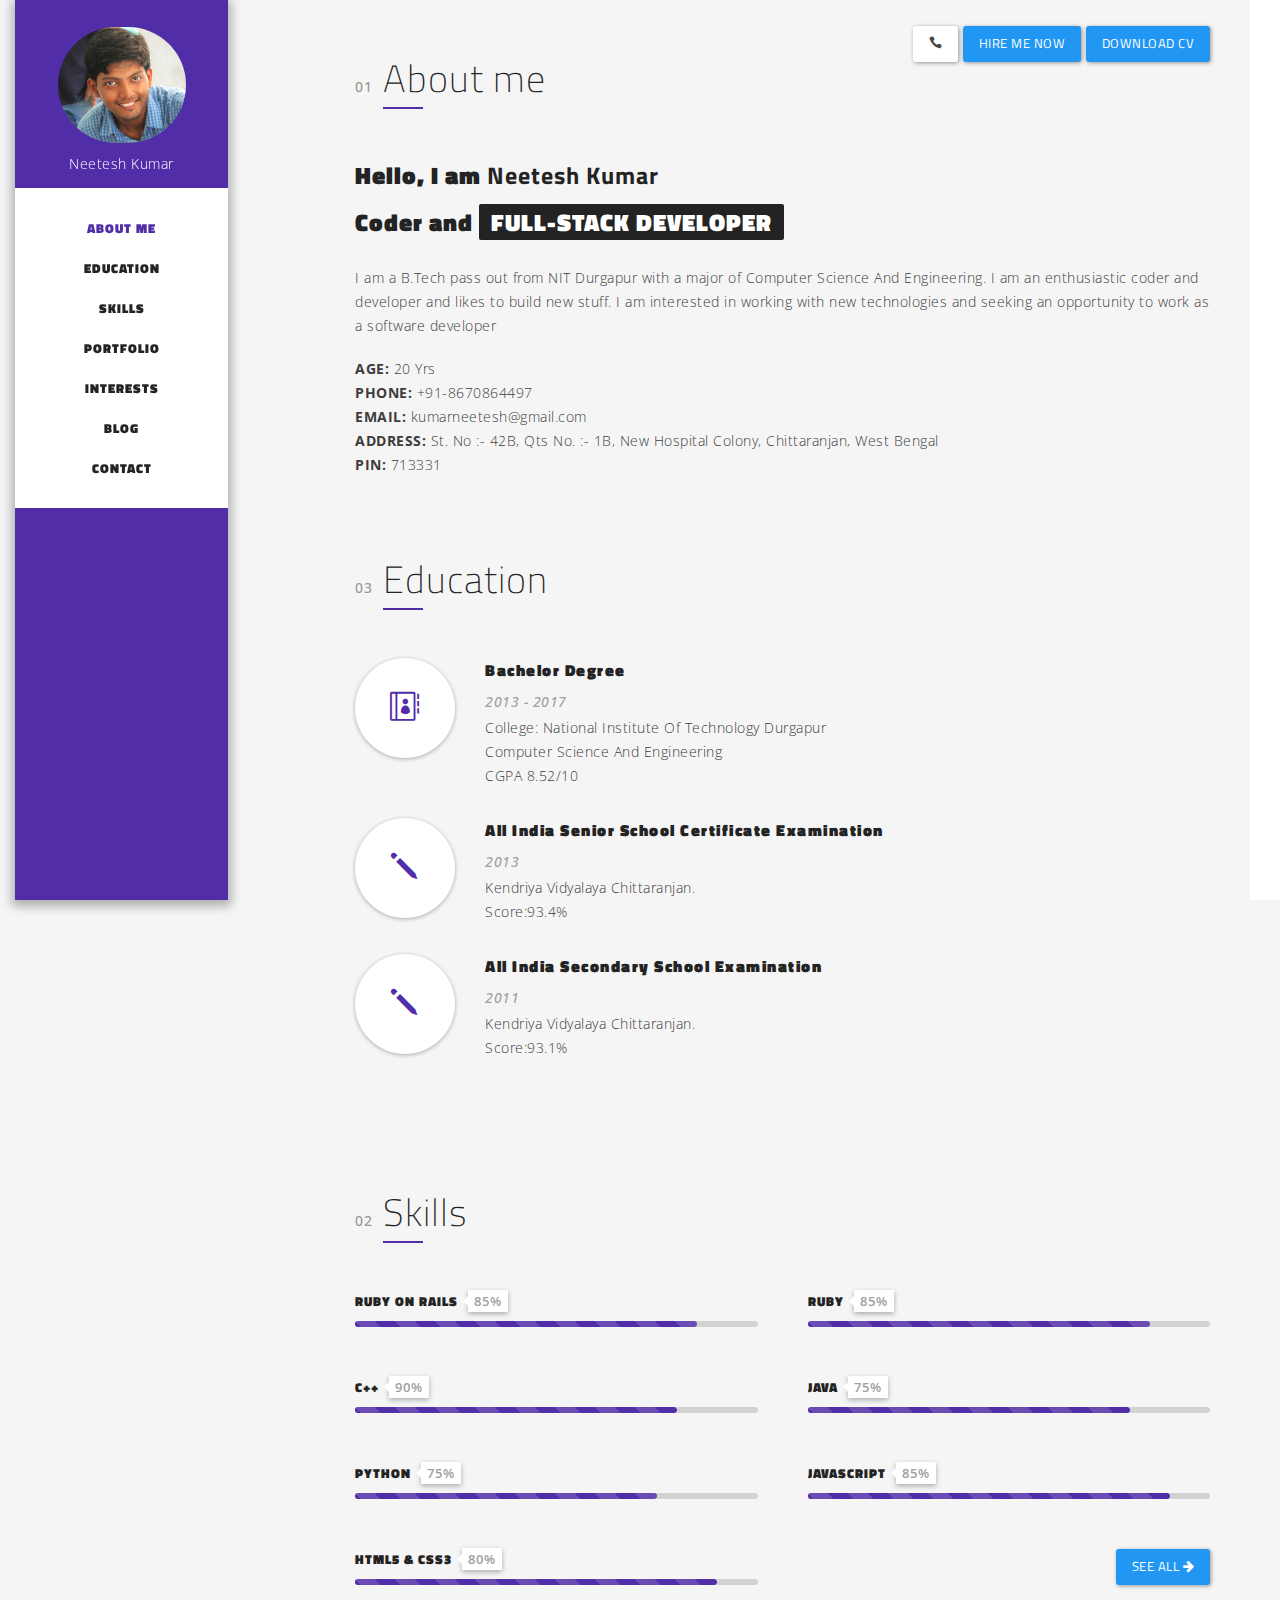
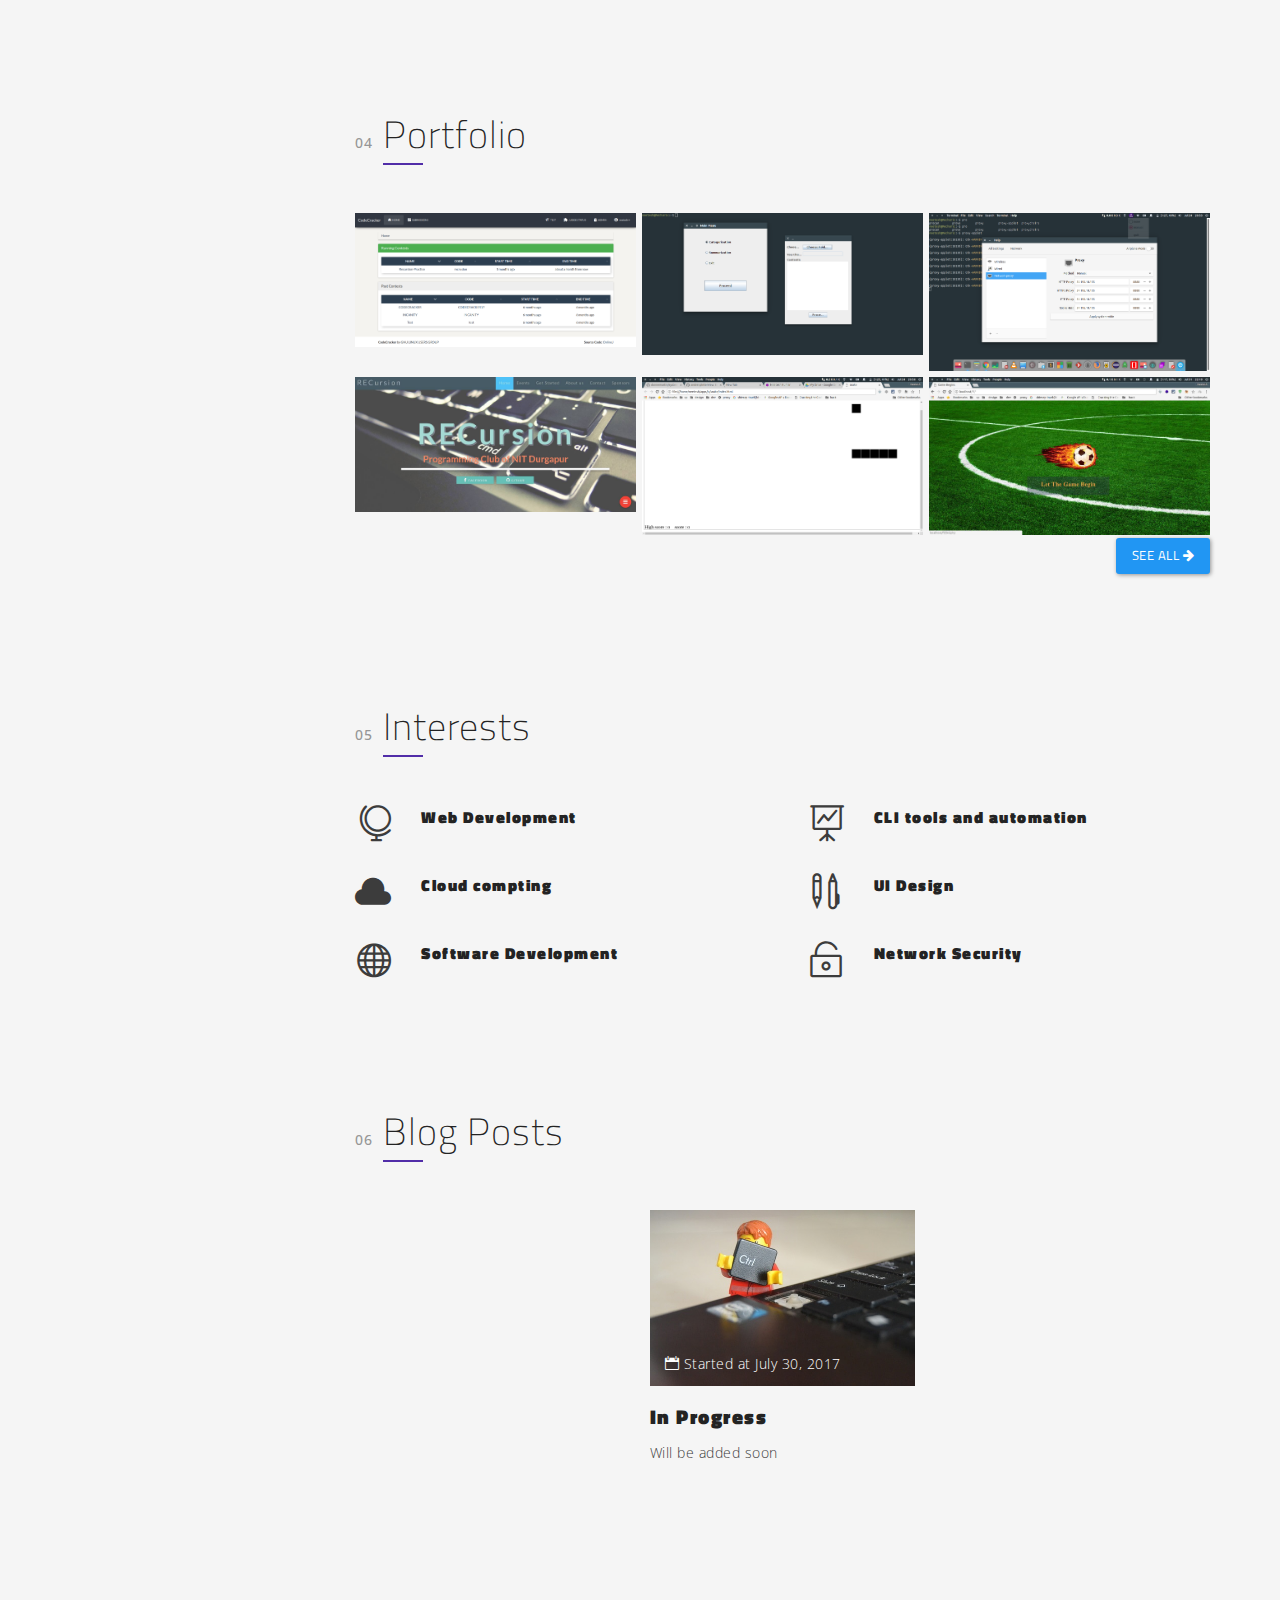
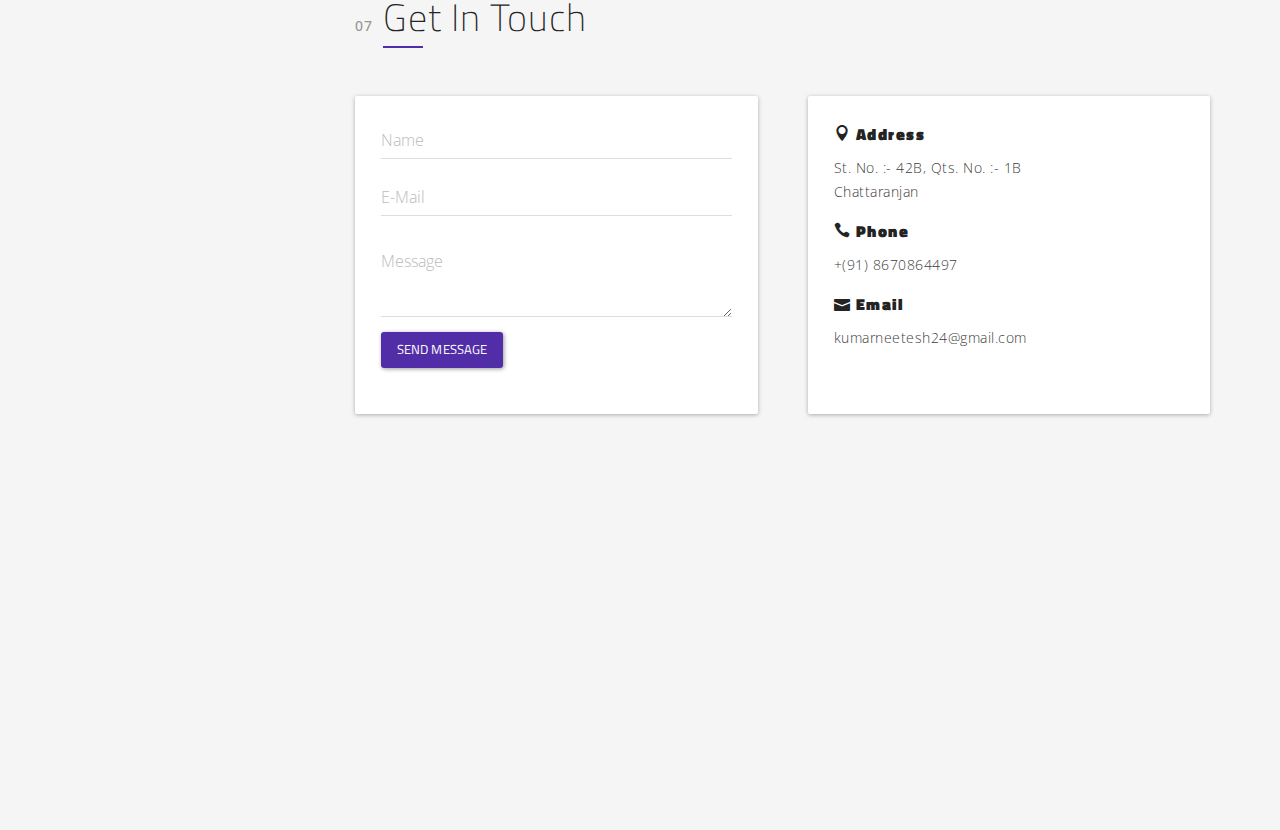
<file: index.html>
<!DOCTYPE html>
<html lang="en">

<head>
  <meta charset="utf-8">
  <meta name="description" content="neeteshk.me">
  <meta name="keywords" content="neetesh resume ">
  <meta name="author" content="">
  <meta http-equiv="X-UA-Compatible" content="IE=edge">
  <meta name="viewport" content="width=device-width, initial-scale=1, maximum-scale=1, user-scalable=no">
  <title>Neetesh Kumar</title>
  <!-- Favicon -->
  <link rel="shortcut icon" href="images/favicon.png">
  <!-- ##### STYLESHEETS ##### -->
  <!-- Bootstrap -->
  <link href="css/bootstrap.min.css" rel="stylesheet">
  <!-- Owl Carousel -->
  <link href="css/owl.carousel.css" rel="stylesheet">
  <link href="css/owl.theme.default.css" rel="stylesheet">
  <!-- Magnific popup -->
  <link href="css/magnific-popup.min.css" rel="stylesheet">
  <!-- Icons Fonts -->
  <link href="icons-fonts/style.css" rel="stylesheet">
  <!-- Preloader -->
  <link href="css/preloader.min.css" rel="stylesheet">
  <!-- Main styles -->
  <link href="css/styles.min.css" rel="stylesheet">
  <!-- Responsive styles -->
  <link href="css/responsive.min.css" rel="stylesheet">
  <!-- Font Awesome Icons -->
  <link href="http://maxcdn.bootstrapcdn.com/font-awesome/4.3.0/css/font-awesome.min.css" rel="stylesheet">
  <!-- Google Fonts -->
  <link rel="stylesheet" href="https://maxcdn.bootstrapcdn.com/font-awesome/4.6.1/css/font-awesome.min.css">
  <link href='https://fonts.googleapis.com/css?family=Titillium+Web:400,200,200italic,300,300italic,400italic,600,600italic,700' rel='stylesheet' type='text/css'>
  <link href='https://fonts.googleapis.com/css?family=Open+Sans:400,300,300italic,400italic,600,600italic,700,800,700italic' rel='stylesheet' type='text/css'>
  <!-- HTML5 shim and Respond.js for IE8 support of HTML5 elements and media queries -->
  <!--[if lt IE 9]>
          <script src="https://oss.maxcdn.com/html5shiv/3.7.2/html5shiv.min.js"></script>
          <script src="https://oss.maxcdn.com/respond/1.4.2/respond.min.js"></script>
        <![endif]-->


</head>

<body>
  <!-- Preloader -->
  <div class="preloader">
    <span class="loader">
                <span class="loader-inner"></span>
    </span>
  </div>
  <!-- end Preloader -->

  <div class="right-br"></div>

  <!-- <div class="left-br"></div> -->
  <!-- <div class="fixed-left-contact">
		</div> -->
  <!-- Sidebar -->
  <div class="container-fluid">
    <div class="row">
      <div class="col-xs-12 col-sm-2 sidebar">
        <div class="col-sm-2 sidebarWrapper">
          <!-- Avatar -->
          <img class="user-pic" src="images/profile.jpg" alt="">
          <div class="signature">
            <p>Neetesh Kumar</p>
          </div>
          <!-- Menu -->
          <div class="menu">
            <div class="toggle-btn">
              <span class="lines"></span>
            </div>
            <ul class="nav">
              <li class="active">
                <a href="#about">About me</a>
              </li>
              <li>
                <a href="#education">Education</a>
              </li>
              <li>
                <a href="#skill">Skills</a>
              </li>
              <li>
                <a href="#portfolio">Portfolio</a>
              </li>
              <li>
                <a href="#services">Interests</a>
              </li>
              <li>
                <a href="#blog">Blog</a>
              </li>
              <li>
                <a href="#contact">Contact</a>
              </li>
            </ul>
          </div>
          <!-- end Menu -->
        </div>
      </div>
    </div>
    <!-- end row -->
  </div>
  <!-- end container -->
  <!-- end Sidebar -->

  <section id="about">
    <div class="about-background">
      <div class="container">
        <div class="row">
          <div class="col-xs-12 col-sm-9 col-sm-offset-3 aboutWrapper">
            <!-- Section Title -->
            <div class="nav-extra hidden-xs">
              <!-- Button Contact Modal -->
              <a data-target="#callmeModal" data-toggle="modal" href="#" class="btn btn-default">
                                    <span aria-hidden="true" class="icon_phone"></span>
                                </a>
              <!-- Button 'Hire me' -->
              <a href="#contact" class="btn btn-primary">Hire me now</a>
              <a href="#contact" class="btn btn-primary">Download CV</a>
            </div>
            <div class="section-title">
              <h2><span>01</span>About me</h2>
            </div>
            <!-- end Section Title -->
            <div class="about-font">
              <h1>Hello, I am <strong>Neetesh Kumar</strong> <br>Coder and <span class="bg-color">Full-Stack developer</span></h1>
              <p>I am a B.Tech pass out from NIT Durgapur with a major of Computer Science And Engineering. I am an enthusiastic coder and developer and likes to build new stuff. I am interested in working with new technologies and seeking an opportunity
                to work as a software developer</p>
              <br>
              <p> <b>AGE:</b> 20 Yrs </p>
              <p> <b>PHONE:</b> +91-8670864497 </p>
              <p> <b>EMAIL:</b> kumarneetesh@gmail.com </p>
              <p> <b>ADDRESS:</b> St. No :- 42B, Qts No. :- 1B, New Hospital Colony, Chittaranjan, West Bengal </p>
              <p> <b>PIN:</b> 713331</p>
              <!-- <p>WEBSITE: </p> -->
            </div>
          </div>
        </div>
      </div>
    </div>
  </section>

  <section id="education">
    <div class="resume-background">
      <div class="container">
        <div class="row">
          <div class="col-xs-12 col-sm-9 col-sm-offset-3 resumeWrapper">
            <div class="section-title">
              <h2><span>03</span>Education</h2>
            </div>
            <div class="resume-box">
              <div>
                <i class="icon_contacts_alt"></i>
              </div>
              <div class="about-font">
                <h3>Bachelor Degree</h3>
                <span>2013 - 2017</span>
                <p>College: National Institute Of Technology Durgapur</p>
                <p>Computer Science And Engineering</p>
                <p>CGPA 8.52/10</p>
              </div>
            </div>
            <div class="resume-box">
              <div>
                <i class="icon_pencil"></i>
              </div>
              <div class="about-font">
                <h3>All India Senior School Certificate Examination</h3>
                <span>2013 </span>
                <p>Kendriya Vidyalaya Chittaranjan.</p>
                <p>Score:93.4%</p>
              </div>
            </div>

            <div class="resume-box">
              <div>
                <i class="icon_pencil"></i>
              </div>
              <div class="about-font">
                <h3>All India Secondary School Examination</h3>
                <span>2011</span>
                <p>Kendriya Vidyalaya Chittaranjan.</p>
                <p>Score:93.1%</p>
              </div>
            </div>
          </div>
        </div>
        <!-- end row -->
      </div>
      <!-- end container -->
    </div>
  </section>
  <section id="skill">
    <div class="services-background">
      <div class="container">
        <div class="row">
          <div class="col-xs-12 col-sm-9 col-sm-offset-3 aboutWrapper">
            <div class="section-title">
              <h2><span>02</span>Skills</h2>
            </div>
            <div class="skills">
              <div class="skill-outer">
                <h4>Ruby On Rails<span>85%</span></h4>
                <div class="progress progress-striped active">
                  <div class="progress-bar" role="progressbar" aria-valuenow="85" aria-valuemin="0" aria-valuemax="100" style="width: 85%;">
                  </div>
                </div>
              </div>

              <div class="skill-outer">
                <h4>Ruby<span>85%</span></h4>
                <div class="progress progress-striped active">
                  <div class="progress-bar" role="progressbar" aria-valuenow="85" aria-valuemin="0" aria-valuemax="100" style="width: 85%;">
                  </div>
                </div>
              </div>

              <div class="skill-outer">
                <h4>C++<span>90%</span></h4>
                <div class="progress progress-striped active">
                  <div class="progress-bar" role="progressbar" aria-valuenow="90" aria-valuemin="0" aria-valuemax="100" style="width: 80%;">
                  </div>
                </div>
              </div>

              <div class="skill-outer">
                <h4>Java<span>75%</span></h4>
                <div class="progress progress-striped active">
                  <div class="progress-bar" role="progressbar" aria-valuenow="75" aria-valuemin="0" aria-valuemax="100" style="width: 80%;">
                  </div>
                </div>
              </div>

              <div class="skill-outer">
                <h4>Python<span>75%</span></h4>
                <div class="progress progress-striped active">
                  <div class="progress-bar" role="progressbar" aria-valuenow="75" aria-valuemin="0" aria-valuemax="100" style="width: 75%;">
                  </div>
                </div>
              </div>
              <div class="skill-outer">
                <h4>JavaScript<span>85%</span></h4>
                <div class="progress progress-striped active">
                  <div class="progress-bar" role="progressbar" aria-valuenow="85" aria-valuemin="0" aria-valuemax="100" style="width: 90%;">
                  </div>
                </div>
              </div>
              <div class="skill-outer">
                <h4>HTML5 &amp; CSS3<span>80%</span></h4>
                <div class="progress progress-striped active">
                  <div class="progress-bar" role="progressbar" aria-valuenow="80" aria-valuemin="0" aria-valuemax="100" style="width: 90%;">
                  </div>
                </div>
              </div>
            </div>
            <a href="skills.html" class="btn btn-primary pull-right">See All <i class="fa fa-arrow-right" aria-hidden="true"></i></a>
          </div>
        </div>
        <!-- end row -->
      </div>
      <!-- end container -->
    </div>
  </section>

  <!-- Portfolio section -->
  <section id="portfolio">
    <div class="portfolio-background">
      <div class="container">
        <div class="row">
          <div class="col-xs-12 col-sm-9 col-sm-offset-3 portfolioWrapper">
            <!-- Section Title -->
            <div class="section-title">
              <h2 class="pull-left"><span>04</span>Portfolio</h2>
              <div class="portfolio-filter pull-right">
                <!-- <ul>
                              <li class="btn btn-default filter active" data-filter="all">Show All</li>
                              <li class="btn btn-default filter" data-filter=".category-1">WebApps</li>
                              <li class="btn btn-default filter" data-filter=".category-2">Tools and CLI</li>
                              <li class="btn btn-default filter" data-filter=".category-3">Websites</li>
                          </ul> -->
              </div>
            </div>
            <!-- end Section Title -->
            <div class="row">
              <div id="mix-container">
                <!-- Image 1 -->
                <div class="col-xs-12 col-sm-4 mix category-1">
                  <div class="imageWrapper">
                    <a class="lightbox" href="#popup-1">
                                          <img src="images/portfolio1.png" alt=""><!-- Image 1 source -->
                                          <div class="imageHover">
                                              <div>
                                                  <h3>CodeCracker</h3>
                                                  <span>Website</span>
                                              </div>
                                          </div>
                                      </a>
                    <!-- popup content -->
                    <div id="popup-1" class="mfp-hide popup-box">
                      <img src="images/portfolio1.png" alt="">
                      <!-- Image 1 source -->
                      <div>
                        <h3>CodeCracker</h3>
                        <p>An open-source online judge of NIT Durgapur for holding coding competition inside and outside the college including event Codecracker the flagship event of the Technical fest MUKTI.</p>
                        <p> <a href="https://github.com/lugnitdgp/OnlineJ">GitHub Link: ​ https://github.com/lugnitdgp/OnlineJ</a></p>
                        <p> <a href="http://codecracker.in">Website: ​ http://codecracker.in</a></p>
                      </div>
                    </div>
                    <!-- end popup content -->
                  </div>
                </div>
                <!-- Image 2 -->
                <div class="col-xs-12 col-sm-4 mix category-1">
                  <div class="imageWrapper">
                    <a class="lightbox" href="#popup-2">
                                          <img src="images/portfolio2.png" alt=""><!-- Image 2 source -->
                                          <div class="imageHover">
                                              <div>
                                                  <h3>Text-Clustering-OCA</h3>
                                                  <span>App</span>
                                              </div>
                                          </div>
                                      </a>
                    <!-- popup content -->
                    <div id="popup-2" class="mfp-hide popup-box">
                      <img src="images/portfolio2.png" alt="">
                      <!-- Image 2 source -->
                      <div>
                        <h3>Text-Clustering-OCA</h3>
                        <p>Text clustering and classification of different subjects using optimal clustering algorithm.</p>
                        <p>Implemented text clustering using optimal Clustering Algorithm to Cluster large text using java, Under the project named LEARNING BASED TEXT CATEGORIZATION AND SUMMARIZATION.</p>
                        <p><a href="https://github.com/kumarneetesh24/Text-Clustering-OCA">https://github.com/kumarneetesh24/Text-Clustering-OCA</a></p>
                      </div>
                    </div>
                    <!-- end popup content -->
                  </div>
                </div>
                <!-- Image 3 -->
                <div class="col-xs-12 col-sm-4 mix category-1">
                  <div class="imageWrapper">
                    <a class="lightbox" href="#popup-3">
                                          <img src="images/portfolio3.png" alt=""><!-- Image 3 source -->
                                          <div class="imageHover">
                                              <div>
                                                  <h3>gnome-proxy-applet</h3>
                                                  <span>app/cli</span>
                                              </div>
                                          </div>
                                      </a>
                    <!-- popup content -->
                    <div id="popup-3" class="mfp-hide popup-box">
                      <img src="images/portfolio3.png" alt="">
                      <!-- Image 3 source -->
                      <div>
                        <h3>gnome-proxy-applet</h3>
                        <p>A gnome applet to change proxy from the menu-bar without any hassle. Very much handy</p>
                        <p><a href="https://github.com/kumarneetesh24/gnome-proxy-applet">https://github.com/kumarneetesh24/gnome-proxy-applet</a></p>
                      </div>
                    </div>
                    <!-- end popup content -->
                  </div>
                </div>
                <div class="col-xs-12 col-sm-4 mix category-3">
                  <div class="imageWrapper">
                    <a class="lightbox" href="#popup-7">
                                          <img src="images/portfolio6.jpg" alt=""><!-- Image 3 source -->
                                          <div class="imageHover">
                                              <div>
                                                  <h3>Recursion Website</h3>
                                                  <span>Website</span>
                                              </div>
                                          </div>
                                      </a>
                    <!-- popup content -->
                    <div id="popup-7" class="mfp-hide popup-box">
                      <img src="images/portfolio6.jpg" alt="">
                      <!-- Image 3 source -->
                      <div>
                        <h3>Recursion Website</h3>
                        <p>Website for RecCursion NITD. The Codechef chapters of NIT Durgapur</p>
                        <p><a href="htp://recstacy.com/">recursionnit.in</a></p>
                      </div>
                    </div>
                    <!-- end popup content -->
                  </div>
                </div>
                <!-- Image 5 -->
                <div class="col-xs-12 col-sm-4 mix category-1">
                  <div class="imageWrapper">
                    <a class="lightbox" href="#popup-5">
                                          <img src="images/portfolio5.png" alt=""><!-- Image 2 source -->
                                          <div class="imageHover">
                                              <div>
                                                  <h3>Snake game</h3>
                                                  <span>Web-app</span>
                                              </div>
                                          </div>
                                      </a>
                    <!-- popup content -->
                    <div id="popup-5" class="mfp-hide popup-box">
                      <img src="images/portfolio5.png" alt="">
                      <!-- Image 2 source -->
                      <div>
                        <h3>Snake game</h3>
                        <p>A snake game using javascript in which a snake moves for food and when it eats the food get enlarged and when snake hits any side of browser or wall it dies and the game ends</p>
                        <p><a href="https://github.com/kumarneetesh24/snake-js">https://github.com/kumarneetesh24/snake-js</a></p>
                      </div>
                    </div>
                    <!-- end popup content -->
                  </div>
                </div>
                <!-- Image 6 -->
                <div class="col-xs-12 col-sm-4 mix category-1">
                  <div class="imageWrapper">
                    <a class="lightbox" href="#popup-12">
                                          <img src="images/portfolio4.jpg" alt=""><!-- Image 3 source -->
                                          <div class="imageHover">
                                              <div>
                                                  <h3>Fantasy-Football</h3>
                                                  <span>Web-app</span>
                                              </div>
                                          </div>
                                      </a>
                    <!-- popup content -->
                    <div id="popup-12" class="mfp-hide popup-box">
                      <img src="images/portfolio4.jpg" alt="">
                      <!-- Image 3 source -->
                      <div>
                        <h3>Fantasy-Football</h3>
                        <p>An open-source online web app hosted in MUKTI 2015, the Annual Technical Fest of NIT Durgapur</p>
                        <p><a href="https://github.com/kumarneetesh24/Fantasy-Football">https://github.com/kumarneetesh24/Fantasy-Football</a></p>
                      </div>
                    </div>
                    <!-- end popup content -->
                  </div>
                </div>
              </div>
            </div>
            <!-- end Inner row -->
            <a href="portfolio.html" class="btn btn-primary pull-right">See All <i class="fa fa-arrow-right" aria-hidden="true"></i>
                      </a>
          </div>
        </div>
        <!-- end row -->
      </div>
      <!-- end container -->
    </div>
  </section>
  <!-- end Portfolio section -->
  <section id="services">
    <div class="services-background">
      <div class="container">
        <div class="row">
          <div class="col-xs-12 col-sm-9 col-sm-offset-3 servicesWrapper">
            <div class="section-title">
              <h2><span>05</span>Interests</h2>
            </div>
            <!-- end Section Title -->
            <div class="service-box">
              <div>
                <i class="icon icon_globe"></i>
              </div>
              <div>
                <h3>Web Development</h3>
                <p></p>
              </div>
            </div>

            <div class="service-box">
              <div>
                <i class="icon icon_easel"></i>
              </div>
              <div>
                <h3>CLI tools and automation</h3>
                <p></p>
              </div>
            </div>

            <div class="service-box">
              <div>
                <i class="icon icon_cloud"></i>
              </div>
              <div>
                <h3>Cloud compting</h3>
                <p></p>
              </div>
            </div>

            <div class="service-box">
              <div>
                <i class="icon icon_pens"></i>
              </div>
              <div>
                <h3>UI Design</h3>
                <p></p>
              </div>
            </div>
            <div class="service-box">
              <div>
                <i class="icon icon_globe-2"></i>
              </div>
              <div>
                <h3>Software Development</h3>
                <p></p>
              </div>
            </div>
            <div class="service-box">
              <div>
                <i class="icon icon_lock-open_alt"></i>
              </div>
              <div>
                <h3>Network Security</h3>
                <p></p>
              </div>
            </div>
          </div>
        </div>
        <!-- end row -->
      </div>
      <!-- end container -->
    </div>
  </section>

  <section id="blog">
    <div class="blog-background">
      <div class="container">
        <div class="row">
          <div class="col-xs-12 col-sm-9 col-sm-offset-3 blogWrapper">
            <!-- Section Title -->
            <div class="section-title">
              <h2><span>06</span>Blog Posts</h2>
            </div>
            <!-- end Section Title -->
            <!-- Blog Post 1 -->
            <div class="blog-post row">
              <div class="col-sm-4 col-sm-offset-4">
                <div class="blog-img">
                  <img src="images/blog-img-1.jpg" alt="">
                  <span class="card-title post-ver-date"><span class="icon_calendar" aria-hidden="true"></span> Started at July 30, 2017</span>
                </div>
                <div class="blog-dis">
                  <h3>In Progress </h3>
                  <p>Will be added soon</p>
                  <!-- <a class="btn btn-default">Read More</a> -->
                </div>
              </div>
              <!-- end Blog Post 3 -->
            </div>
          </div>
          <!-- end row -->
        </div>
        <!-- end container -->
      </div>
  </section>

  <!-- Contact section -->
  <section id="contact">
    <div class="contact-background">
      <div class="container">
        <div class="row">
          <div class="col-xs-12 col-sm-9 col-sm-offset-3 contactWrapper">
            <!-- Section Title -->
            <div class="section-title">
              <h2><span>07</span>Get In Touch</h2>
            </div>
            <!-- end Section Title -->
            <div class="row">
              <div class="col-xs-12 col-sm-6 contact-form">
                <div class="widget">
                  <form method="post" id="contactform">
                    <div class="input-style">
                      <div>
                        <input class="form-control" type="text" id="name" name="name" placeholder="Name">
                      </div>
                      <div>
                        <input class="form-control" type="email" id="email" name="email" placeholder="E-Mail">
                      </div>
                    </div>
                    <div class="text-style">
                      <textarea class="form-control" name="message" id="message" placeholder="Message"></textarea>
                    </div>
                    <input type="submit" id="submit" class="btn btn-info" name="submit" value="Send Message">
                    <div class="submit-result">
                      <p id="success">Your Message has been sent!</p>
                      <p id="error">Something went wrong, go back and try again!</p>
                    </div>
                  </form>
                </div>
              </div>
              <div class="col-xs-12 col-sm-6 contact-info">
                <div class="widget">
                  <ul>
                    <li>
                      <h3><span class="icon_pin" aria-hidden="true"></span> Address</h3>
                      <p>St. No. :- 42B, Qts. No. :- 1B</p>
                      <p>Chattaranjan</p>
                    </li>
                    <li>
                      <h3><span class="icon_phone" aria-hidden="true"></span> Phone</h3>
                      <p>+(91) 8670864497</p>
                    </li>
                    <li>
                      <h3><span class="icon_mail" aria-hidden="true"></span> Email</h3>
                      <p>kumarneetesh24@gmail.com</p>
                    </li>
                  </ul>
                </div>
              </div>
            </div>
            <!-- end Inner row -->
            <!-- Google Maps -->
            <div class="google-maps">
                <iframe src="https://www.google.com/maps/embed?pb=!1m18!1m12!1m3!1d58390.46581868968!2d86.86263193111388!3d23.839779693459374!2m3!1f0!2f0!3f0!3m2!1i1024!2i768!4f13.1!3m3!1m2!1s0x39f6d89f336f5499%3A0x29f967903571b64e!2sChittaranjan%2C+West+Bengal!5e0!3m2!1sen!2sin!4v1501518147017" width="100%" height="300" frameborder="0" style="border:0" allowfullscreen></iframe>
            </div>
            <!-- end Google Maps -->
          </div>
        </div>
        <!-- end row -->
      </div>
      <!-- end container -->
    </div>
  </section>

  <footer class="copyright">
    <div class="container">
      <div class="row">
        <div class="col-xs-12 col-sm-9 col-sm-offset-3 footer-background">
          <div class="row">
            <div class="col-sm-6 text-left">
            </div>
            <div class="col-sm-6 text-right">
            </div>
          </div>

        </div>
      </div>
      <!-- end row -->
    </div>
    <!-- end container -->
  </footer>

  <!-- ##### JAVASCRIPTS ##### -->
  <!-- jQuery Library -->
  <script src="js/jquery.min.js"></script>
  <!-- Bootstrap js -->
  <script src="js/bootstrap.min.js"></script>
  <!-- Retina Graphics -->
  <script src="js/retina.min.js"></script>
  <!-- Magnific popup -->
  <script src="js/jquery.magnific-popup.min.js"></script>
  <!-- Theme Plugins -->
  <script src="js/theme-plugins.min.js"></script>
  <!-- Custom Scripts -->
  <script src="js/scripts.min.js"></script>
</body>

</html>
</file>
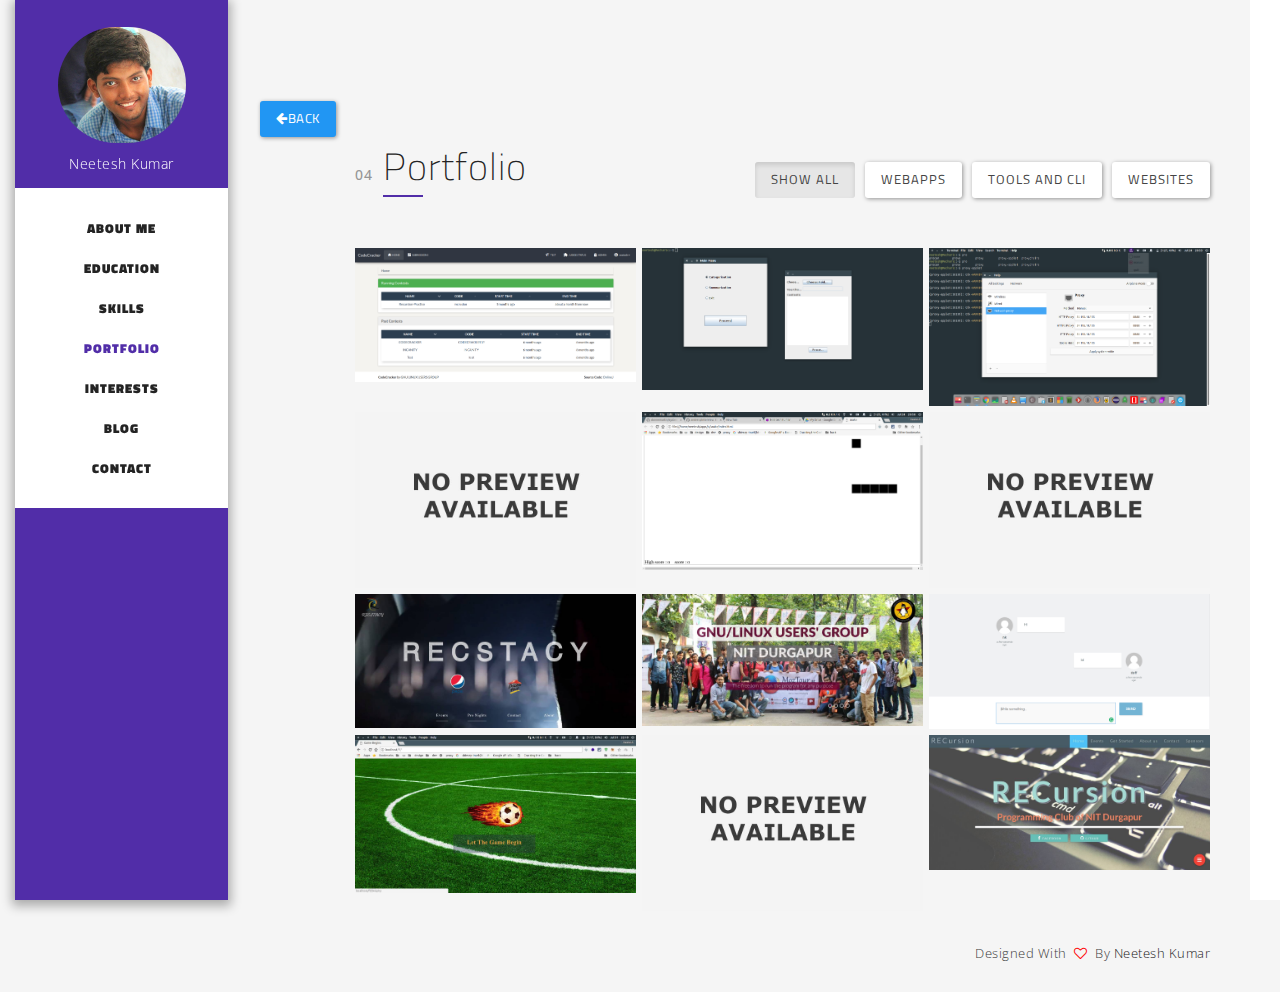
<file: portfolio.html>
<!DOCTYPE html>
<html lang="en">

<head>
  <meta charset="utf-8">
  <meta name="description" content="neeteshk.me">
  <meta name="keywords" content="neetesh resume ">
  <meta name="author" content="">
  <meta http-equiv="X-UA-Compatible" content="IE=edge">
  <meta name="viewport" content="width=device-width, initial-scale=1, maximum-scale=1, user-scalable=no">
  <title>Neetesh Kumar</title>
  <!-- Favicon -->
  <link rel="shortcut icon" href="images/favicon.png">
  <!-- ##### STYLESHEETS ##### -->
  <!-- Bootstrap -->
  <link href="css/bootstrap.min.css" rel="stylesheet">
  <!-- Owl Carousel -->
  <link href="css/owl.carousel.css" rel="stylesheet">
  <link href="css/owl.theme.default.css" rel="stylesheet">
  <!-- Magnific popup -->
  <link href="css/magnific-popup.min.css" rel="stylesheet">
  <!-- Icons Fonts -->
  <link href="icons-fonts/style.css" rel="stylesheet">
  <!-- Preloader -->
  <link href="css/preloader.min.css" rel="stylesheet">
  <!-- Main styles -->
  <link href="css/styles.min.css" rel="stylesheet">
  <!-- Responsive styles -->
  <link href="css/responsive.min.css" rel="stylesheet">
  <!-- Font Awesome Icons -->
  <link href="http://maxcdn.bootstrapcdn.com/font-awesome/4.3.0/css/font-awesome.min.css" rel="stylesheet">
  <!-- Google Fonts -->
  <link rel="stylesheet" href="https://maxcdn.bootstrapcdn.com/font-awesome/4.6.1/css/font-awesome.min.css">
  <link href='https://fonts.googleapis.com/css?family=Titillium+Web:400,200,200italic,300,300italic,400italic,600,600italic,700' rel='stylesheet' type='text/css'>
  <link href='https://fonts.googleapis.com/css?family=Open+Sans:400,300,300italic,400italic,600,600italic,700,800,700italic' rel='stylesheet' type='text/css'>
  <!-- HTML5 shim and Respond.js for IE8 support of HTML5 elements and media queries -->
  <!--[if lt IE 9]>
          <script src="https://oss.maxcdn.com/html5shiv/3.7.2/html5shiv.min.js"></script>
          <script src="https://oss.maxcdn.com/respond/1.4.2/respond.min.js"></script>
        <![endif]-->


</head>

<body>
  <!-- Preloader -->
  <div class="preloader">
    <span class="loader">
                <span class="loader-inner"></span>
    </span>
  </div>
  <!-- end Preloader -->

  <div class="right-br"></div>

  <!-- <div class="left-br"></div> -->
  <!-- <div class="fixed-left-contact">
		</div> -->
  <!-- Sidebar -->
  <div class="container-fluid">
    <div class="row">
      <div class="col-xs-12 col-sm-2 sidebar">
        <div class="col-sm-2 sidebarWrapper">
          <!-- Avatar -->
          <img class="user-pic" src="images/profile.jpg" alt="">
          <div class="signature">
            <p>Neetesh Kumar</p>
          </div>
          <!-- Menu -->
          <div class="menu">
            <div class="toggle-btn">
              <span class="lines"></span>
            </div>
            <ul class="nav">
              <li>
                <a href="index.html#about">About me</a>
              </li>
              <li>
                <a href="index.html#education">Education</a>
              </li>
              <li>
                <a href="index.html#skill">Skills</a>
              </li>
              <li class="active">
                <a href="index.html#portfolio">Portfolio</a>
              </li>
              <li>
                <a href="index.html#services">Interests</a>
              </li>
              <li>
                <a href="index.html#blog">Blog</a>
              </li>
              <li>
                <a href="index.html#contact">Contact</a>
              </li>
            </ul>
          </div>
          <!-- end Menu -->
        </div>
      </div>
    </div>
    <!-- end row -->
  </div>
  <!-- end container -->
  <!-- end Sidebar -->
  <section id="portfolio">
      <div class="portfolio-background">
          <div class="container">
              <div class="row">
                <div class="col-xs-12 col-sm-9 col-sm-offset-2 aboutWrapper">
                  <a href="index.html#skill" class="btn btn-primary"> <i class="fa fa-arrow-left" aria-hidden="true"></i>Back</a>
                </div>
                  <div class="col-xs-12 col-sm-9 col-sm-offset-3 portfolioWrapper">
                      <!-- Section Title -->
                      <div class="section-title">
                          <h2 class="pull-left"><span>04</span>Portfolio</h2>
          <div class="portfolio-filter pull-right">
                          <ul>
                              <li class="btn btn-default filter active" data-filter="all">Show All</li><!--
                              --><li class="btn btn-default filter" data-filter=".category-1">WebApps</li><!--
                              --><li class="btn btn-default filter" data-filter=".category-2">Tools and CLI</li><!--
                              --><li class="btn btn-default filter" data-filter=".category-3">Websites</li>
                          </ul>
                      </div>
                      </div><!-- end Section Title -->
                      <div class="row">
                          <div id="mix-container">
                              <!-- Image 1 -->
                              <div class="col-xs-12 col-sm-4 mix category-1">
                                  <div class="imageWrapper">
                                      <a class="lightbox" href="#popup-1">
                                          <img src="images/portfolio1.png" alt=""><!-- Image 1 source -->
                                          <div class="imageHover">
                                              <div>
                                                  <h3>CodeCracker</h3>
                                                  <span>Website</span>
                                              </div>
                                          </div>
                                      </a>
                <!-- popup content -->
                                      <div id="popup-1" class="mfp-hide popup-box">
                                          <img src="images/portfolio1.png" alt=""><!-- Image 1 source -->
                                          <div>
                                              <h3>CodeCracker</h3>
                                              <p>An open-source online judge of NIT Durgapur for holding coding competition inside and outside the college including event Codecracker the flagship event of the Technical fest MUKTI.</p>
                                              <p> <a href="https://github.com/lugnitdgp/OnlineJ">GitHub Link: ​ https://github.com/lugnitdgp/OnlineJ</a></p>
                                              <p> <a href="http://codecracker.in">Website: ​ http://codecracker.in</a></p>
                                          </div>
                                      </div>
                                      <!-- end popup content -->
                                  </div>
                              </div>
                              <!-- Image 2 -->
                              <div class="col-xs-12 col-sm-4 mix category-1">
                                  <div class="imageWrapper">
                                      <a class="lightbox" href="#popup-2">
                                          <img src="images/portfolio2.png" alt=""><!-- Image 2 source -->
                                          <div class="imageHover">
                                              <div>
                                                  <h3>Text-Clustering-OCA</h3>
                                                  <span>App</span>
                                              </div>
                                          </div>
                                      </a>
                                      <!-- popup content -->
                                      <div id="popup-2" class="mfp-hide popup-box">
                                          <img src="images/portfolio2.png" alt=""><!-- Image 2 source -->
                                          <div>
                                              <h3>Text-Clustering-OCA</h3>
                                              <p>Text clustering and classification of different subjects using optimal clustering algorithm.</p>
                                              <p>Implemented text clustering using optimal Clustering Algorithm to Cluster large text using java, Under the project named LEARNING BASED TEXT CATEGORIZATION AND SUMMARIZATION.</p>
                                              <p><a href="https://github.com/kumarneetesh24/Text-Clustering-OCA">https://github.com/kumarneetesh24/Text-Clustering-OCA</a></p>
                                          </div>
                                      </div>
                                      <!-- end popup content -->
                                  </div>
                              </div>
                              <!-- Image 3 -->
                              <div class="col-xs-12 col-sm-4 mix category-1">
                                  <div class="imageWrapper">
                                      <a class="lightbox" href="#popup-3">
                                          <img src="images/portfolio3.png" alt=""><!-- Image 3 source -->
                                          <div class="imageHover">
                                              <div>
                                                  <h3>gnome-proxy-applet</h3>
                                                  <span>app/cli</span>
                                              </div>
                                          </div>
                                      </a>
                                      <!-- popup content -->
                                      <div id="popup-3" class="mfp-hide popup-box">
                                          <img src="images/portfolio3.png" alt=""><!-- Image 3 source -->
                                          <div>
                                              <h3>gnome-proxy-applet</h3>
                                              <p>A gnome applet to change proxy from the menu-bar without any hassle. Very much handy</p>
                                              <p><a href="https://github.com/kumarneetesh24/gnome-proxy-applet">https://github.com/kumarneetesh24/gnome-proxy-applet</a></p>
                                          </div>
                                      </div>
                                      <!-- end popup content -->
                                  </div>
                              </div>
                              <!-- Image 4 -->
                              <div class="col-xs-12 col-sm-4 mix category-2">
                                  <div class="imageWrapper">
                                      <a class="lightbox" href="#popup-4">
                                          <img src="images/no-preview.jpg" alt=""><!-- Image 4 source -->
                                          <div class="imageHover">
                                              <div>
                                                  <h3>Battery Notifier</h3>
                                                  <span>script/cli</span>
                                              </div>
                                          </div>
                                      </a>
                                      <!-- popup content -->
                                      <div id="popup-4" class="mfp-hide popup-box">
                                          <img src="images/no-preview.jpg" alt=""><!-- Image 4 source -->
                                          <div>
                                              <h3>Battery Notifier</h3>
                                              <p>Ruby script to notify when battery if fully charged</p>
                                              <p><a href="https://github.com/kumarneetesh24/programs-and-scripts/blob/master/notify_me.rb">Notify Me</a></p>
                                          </div>
                                      </div>
                                      <!-- end popup content -->
                                  </div>
                              </div>
                              <!-- Image 5 -->
                              <div class="col-xs-12 col-sm-4 mix category-1">
                                  <div class="imageWrapper">
                                      <a class="lightbox" href="#popup-5">
                                          <img src="images/portfolio5.png" alt=""><!-- Image 2 source -->
                                          <div class="imageHover">
                                              <div>
                                                  <h3>Snake game</h3>
                                                  <span>Web-app</span>
                                              </div>
                                          </div>
                                      </a>
                                      <!-- popup content -->
                                      <div id="popup-5" class="mfp-hide popup-box">
                                          <img src="images/portfolio5.png" alt=""><!-- Image 2 source -->
                                          <div>
                                              <h3>Snake game</h3>
                                              <p>A snake game using javascript in which a snake moves for food and when it eats the food get enlarged and when snake hits any side of browser or wall it dies and the game ends</p>
                                              <p><a href="https://github.com/kumarneetesh24/snake-js">https://github.com/kumarneetesh24/snake-js</a></p>
                                          </div>
                                      </div>
                                      <!-- end popup content -->
                                  </div>
                              </div>
                              <!-- Image 6 -->
                              <div class="col-xs-12 col-sm-4 mix category-2">
                                  <div class="imageWrapper">
                                      <a class="lightbox" href="#popup-6">
                                          <img src="images/no-preview.jpg" alt=""><!-- Image 3 source -->
                                          <div class="imageHover">
                                              <div>
                                                  <h3>File arrange</h3>
                                                  <span>tool/cli</span>
                                              </div>
                                          </div>
                                      </a>
                                      <!-- popup content -->
                                      <div id="popup-6" class="mfp-hide popup-box">
                                          <img src="images/no-preview.jpg" alt=""><!-- Image 3 source -->
                                          <div>
                                              <h3>File arrange</h3>
                                              <p>Ruby script to arrange files in directories by the name of there extension and also have some have some features to remove conflict</p>
                                              <p><a href="https://github.com/kumarneetesh24/file_arrange">https://github.com/kumarneetesh24/file_arrange</a></p>
                                          </div>
                                      </div>
                                      <!-- end popup content -->
                                  </div>
                              </div>
                              <div class="col-xs-12 col-sm-4 mix category-3">
                                  <div class="imageWrapper">
                                      <a class="lightbox" href="#popup-7">
                                          <img src="images/portfolio9.jpg" alt=""><!-- Image 3 source -->
                                          <div class="imageHover">
                                              <div>
                                                  <h3>Recstacy Website</h3>
                                                  <span>Website</span>
                                              </div>
                                          </div>
                                      </a>
                                      <!-- popup content -->
                                      <div id="popup-7" class="mfp-hide popup-box">
                                          <img src="images/portfolio9.jpg" alt=""><!-- Image 3 source -->
                                          <div>
                                              <h3>Recstacy Website</h3>
                                              <p>Website for Recstacy 2016. The annual cultural fest of NIT Durgapur</p>
                                              <p><a href="htp://recstacy.com/">recstacy.com</a></p>
                                          </div>
                                      </div>
                                      <!-- end popup content -->
                                  </div>
                              </div>
                              <div class="col-xs-12 col-sm-4 mix category-3">
                                  <div class="imageWrapper">
                                      <a class="lightbox" href="#popup-8">
                                          <img src="images/portfolio7.jpg" alt=""><!-- Image 3 source -->
                                          <div class="imageHover">
                                              <div>
                                                  <h3>Glug Website</h3>
                                                  <span>Website</span>
                                              </div>
                                          </div>
                                      </a>
                                      <!-- popup content -->
                                      <div id="popup-8" class="mfp-hide popup-box">
                                          <img src="images/portfolio7.jpg" alt=""><!-- Image 3 source -->
                                          <div>
                                              <h3>Glug Website</h3>
                                              <p>Website for GNU/LINUX Users' group</p>
                                              <p>GITHUB : <a href="https://github.com/kumarneetesh24/recstacy-website">https://github.com/kumarneetesh24/recstacy-website</a></p>
                                              <p>Website: <a href="http://nitdgplug.org/">nitdgplug.org</a></p>
                                          </div>
                                      </div>
                                      <!-- end popup content -->
                                  </div>
                              </div>
                              <div class="col-xs-12 col-sm-4 mix category-1">
                                  <div class="imageWrapper">
                                      <a class="lightbox" href="#popup-10">
                                          <img src="images/portfolio8.png" alt=""><!-- Image 3 source -->
                                          <div class="imageHover">
                                              <div>
                                                  <h3>randomChat</h3>
                                                  <span>Web-app</span>
                                              </div>
                                          </div>
                                      </a>
                                      <!-- popup content -->
                                      <div id="popup-10" class="mfp-hide popup-box">
                                          <img src="images/portfolio8.png" alt=""><!-- Image 3 source -->
                                          <div>
                                              <h3>randomChat</h3>
                                              <p>A chat application based on socket.io for creating random channel and chatting with another person with invitation</p>
                                              <p><a href="https://github.com/kumarneetesh24/randomChat">https://github.com/kumarneetesh24/randomChat</a></p>
                                          </div>
                                      </div>
                                      <!-- end popup content -->
                                  </div>
                              </div>
                              <div class="col-xs-12 col-sm-4 mix category-1">
                                  <div class="imageWrapper">
                                      <a class="lightbox" href="#popup-12">
                                          <img src="images/portfolio4.jpg" alt=""><!-- Image 3 source -->
                                          <div class="imageHover">
                                              <div>
                                                  <h3>Fantasy-Football</h3>
                                                  <span>Web-app</span>
                                              </div>
                                          </div>
                                      </a>
                                      <!-- popup content -->
                                      <div id="popup-12" class="mfp-hide popup-box">
                                          <img src="images/portfolio4.jpg" alt=""><!-- Image 3 source -->
                                          <div>
                                              <h3>Fantasy-Football</h3>
                                              <p>An open-source online web app hosted in MUKTI 2015, the Annual Technical Fest of NIT Durgapur</p>
                                              <p><a href="https://github.com/kumarneetesh24/Fantasy-Football">https://github.com/kumarneetesh24/Fantasy-Football</a></p>
                                          </div>
                                      </div>
                                      <!-- end popup content -->
                                  </div>
                                </div>
                                <div class="col-xs-12 col-sm-4 mix category-1">
                                  <div class="imageWrapper">
                                    <a class="lightbox" href="#popup-9">
                                      <img src="images/no-preview.jpg" alt=""><!-- Image 3 source -->
                                      <div class="imageHover">
                                        <div>
                                          <h3>Html Editer/preview</h3>
                                          <span>Web-app</span>
                                        </div>
                                      </div>
                                    </a>
                                    <!-- popup content -->
                                    <div id="popup-9" class="mfp-hide popup-box">
                                      <img src="images/no-preview.jpg" alt=""><!-- Image 3 source -->
                                      <div>
                                        <h3>Html Editer/preview</h3>
                                        <p>A platform to edit html content with a feature of instant preview.</p>
                                        <p><a href="https://github.com/kumarneetesh24/htmlEditor">https://github.com/kumarneetesh24/htmlEditor</a></p>
                                      </div>
                                    </div>
                                    <!-- end popup content -->
                                  </div>
                                </div>
                                <div class="col-xs-12 col-sm-4 mix category-3">
                                    <div class="imageWrapper">
                                        <a class="lightbox" href="#popup-7">
                                            <img src="images/portfolio6.jpg" alt=""><!-- Image 3 source -->
                                            <div class="imageHover">
                                                <div>
                                                    <h3>Recursion Website</h3>
                                                    <span>Website</span>
                                                </div>
                                            </div>
                                        </a>
                                        <!-- popup content -->
                                        <div id="popup-7" class="mfp-hide popup-box">
                                            <img src="images/portfolio6.jpg" alt=""><!-- Image 3 source -->
                                            <div>
                                                <h3>Recursion Website</h3>
                                                <p>Website for RecCursion NITD. The Codechef chapters of NIT Durgapur</p>
                                                <p><a href="htp://recstacy.com/">recursionnit.in</a></p>
                                            </div>
                                        </div>
                                        <!-- end popup content -->
                                    </div>
                                </div>
                          </div>
                      </div><!-- end Inner row -->
                  </div>
              </div><!-- end row -->
          </div><!-- end container -->
      </div>
  </section>
  <footer class="copyright">
    <div class="container">
      <div class="row">
        <div class="col-xs-12 col-sm-9 col-sm-offset-3 footer-background">
          <div class="row">
            <div class="col-sm-6 text-left">
            </div>
            <div class="col-sm-6 text-right">
              Designed With <i class="fa fa-heart-o red"></i> By <a target="_blank" href="https://www.facebook.com/iamgurdeeposahan">Neetesh Kumar</a>
            </div>
          </div>

        </div>
      </div>
      <!-- end row -->
    </div>
    <!-- end container -->
  </footer>

  <!-- ##### JAVASCRIPTS ##### -->
  <!-- jQuery Library -->
  <script src="js/jquery.min.js"></script>
  <!-- Bootstrap js -->
  <script src="js/bootstrap.min.js"></script>
  <!-- Retina Graphics -->
  <script src="js/retina.min.js"></script>
  <!-- Magnific popup -->
  <script src="js/jquery.magnific-popup.min.js"></script>
  <!-- Theme Plugins -->
  <script src="js/theme-plugins.min.js"></script>
  <!-- Custom Scripts -->
  <script src="js/scripts.min.js"></script>
</body>

</html>
</file>
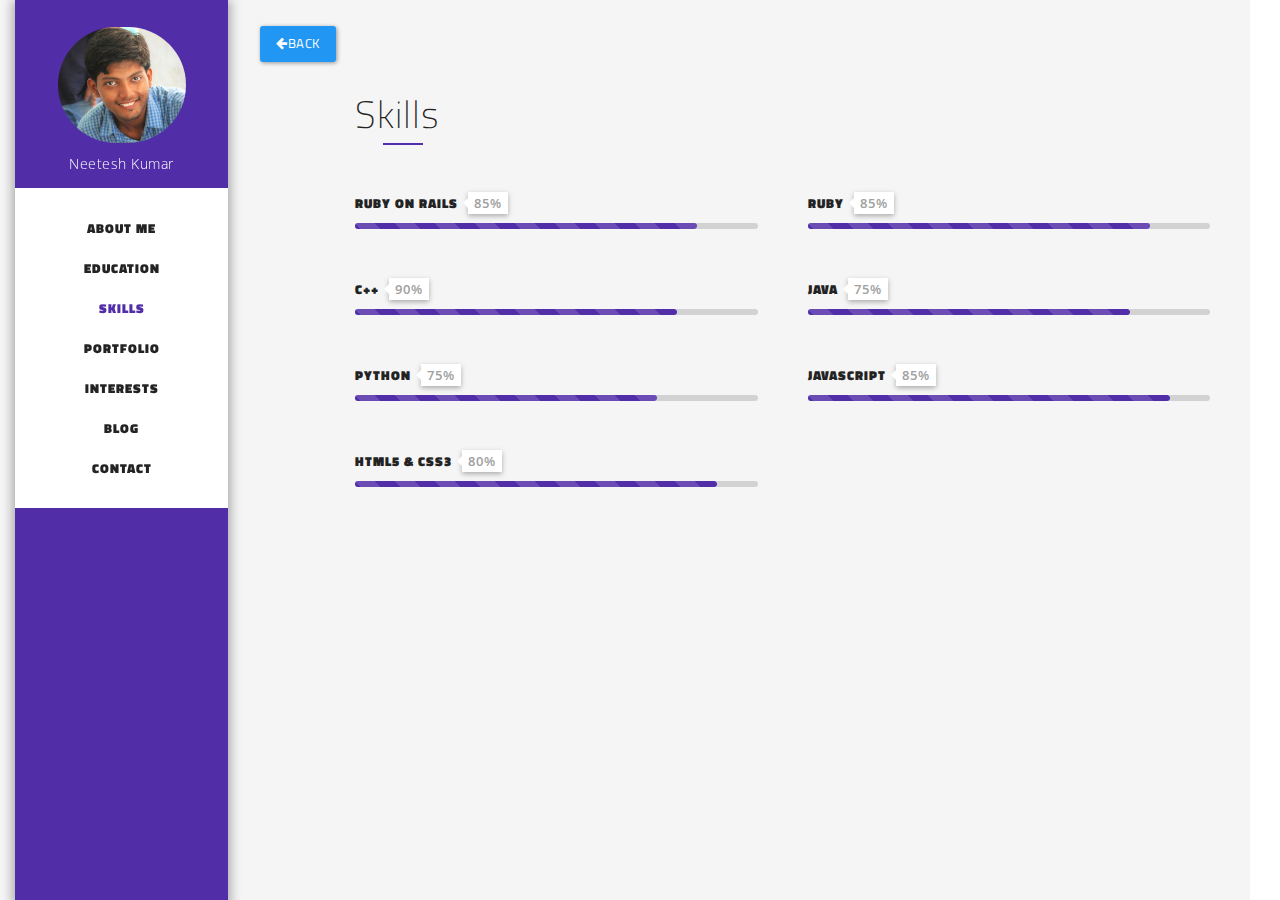
<file: skills.html>
<!DOCTYPE html>
<html lang="en">

<head>
  <meta charset="utf-8">
  <meta name="description" content="neeteshk.me">
  <meta name="keywords" content="neetesh resume ">
  <meta name="author" content="">
  <meta http-equiv="X-UA-Compatible" content="IE=edge">
  <meta name="viewport" content="width=device-width, initial-scale=1, maximum-scale=1, user-scalable=no">
  <title>Neetesh Kumar</title>
  <!-- Favicon -->
  <link rel="shortcut icon" href="images/favicon.png">
  <!-- ##### STYLESHEETS ##### -->
  <!-- Bootstrap -->
  <link href="css/bootstrap.min.css" rel="stylesheet">
  <!-- Owl Carousel -->
  <link href="css/owl.carousel.css" rel="stylesheet">
  <link href="css/owl.theme.default.css" rel="stylesheet">
  <!-- Magnific popup -->
  <link href="css/magnific-popup.min.css" rel="stylesheet">
  <!-- Icons Fonts -->
  <link href="icons-fonts/style.css" rel="stylesheet">
  <!-- Preloader -->
  <link href="css/preloader.min.css" rel="stylesheet">
  <!-- Main styles -->
  <link href="css/styles.min.css" rel="stylesheet">
  <!-- Responsive styles -->
  <link href="css/responsive.min.css" rel="stylesheet">
  <!-- Font Awesome Icons -->
  <link href="http://maxcdn.bootstrapcdn.com/font-awesome/4.3.0/css/font-awesome.min.css" rel="stylesheet">
  <!-- Google Fonts -->
  <link rel="stylesheet" href="https://maxcdn.bootstrapcdn.com/font-awesome/4.6.1/css/font-awesome.min.css">
  <link href='https://fonts.googleapis.com/css?family=Titillium+Web:400,200,200italic,300,300italic,400italic,600,600italic,700' rel='stylesheet' type='text/css'>
  <link href='https://fonts.googleapis.com/css?family=Open+Sans:400,300,300italic,400italic,600,600italic,700,800,700italic' rel='stylesheet' type='text/css'>
  <!-- HTML5 shim and Respond.js for IE8 support of HTML5 elements and media queries -->
  <!--[if lt IE 9]>
          <script src="https://oss.maxcdn.com/html5shiv/3.7.2/html5shiv.min.js"></script>
          <script src="https://oss.maxcdn.com/respond/1.4.2/respond.min.js"></script>
        <![endif]-->


</head>

<body>
  <!-- Preloader -->
  <div class="preloader">
    <span class="loader">
                <span class="loader-inner"></span>
    </span>
  </div>
  <!-- end Preloader -->

  <div class="right-br"></div>

  <!-- <div class="left-br"></div> -->
  <!-- <div class="fixed-left-contact">
		</div> -->
  <!-- Sidebar -->
  <div class="container-fluid">
    <div class="row">
      <div class="col-xs-12 col-sm-2 sidebar">
        <div class="col-sm-2 sidebarWrapper">
          <!-- Avatar -->
          <img class="user-pic" src="images/profile.jpg" alt="">
          <div class="signature">
            <p>Neetesh Kumar</p>
          </div>
          <!-- Menu -->
          <div class="menu">
            <div class="toggle-btn">
              <span class="lines"></span>
            </div>
            <ul class="nav">
              <li>
                <a href="index.html#about">About me</a>
              </li>
              <li>
                <a href="index.html#education">Education</a>
              </li>
              <li class="active">
                <a href="index.html#skill">Skills</a>
              </li>
              <li>
                <a href="index.html#portfolio">Portfolio</a>
              </li>
              <li>
                <a href="index.html#services">Interests</a>
              </li>
              <li>
                <a href="index.html#blog">Blog</a>
              </li>
              <li>
                <a href="index.html#contact">Contact</a>
              </li>
            </ul>
          </div>
          <!-- end Menu -->
        </div>
      </div>
    </div>
    <!-- end row -->
  </div>
  <!-- end container -->
  <!-- end Sidebar -->
  <section>
    <div class="about-background">
      <div class="container">
        <div class="row">
          <div class="col-xs-12 col-sm-9 col-sm-offset-2 aboutWrapper">
            <a href="index.html#skill" class="btn btn-primary"> <i class="fa fa-arrow-left" aria-hidden="true"></i>Back</a>
          </div>
          <div class="col-xs-12 col-sm-9 col-sm-offset-3 aboutWrapper">
            <div class="section-title">
              <h2>Skills</h2>
            </div>
            <div class="skills">
              <div class="skill-outer">
                <h4>Ruby On Rails<span>85%</span></h4>
                <div class="progress progress-striped active">
                  <div class="progress-bar" role="progressbar" aria-valuenow="85" aria-valuemin="0" aria-valuemax="100" style="width: 85%;">
                  </div>
                </div>
              </div>

              <div class="skill-outer">
                <h4>Ruby<span>85%</span></h4>
                <div class="progress progress-striped active">
                  <div class="progress-bar" role="progressbar" aria-valuenow="85" aria-valuemin="0" aria-valuemax="100" style="width: 85%;">
                  </div>
                </div>
              </div>

              <div class="skill-outer">
                <h4>C++<span>90%</span></h4>
                <div class="progress progress-striped active">
                  <div class="progress-bar" role="progressbar" aria-valuenow="90" aria-valuemin="0" aria-valuemax="100" style="width: 80%;">
                  </div>
                </div>
              </div>

              <div class="skill-outer">
                <h4>Java<span>75%</span></h4>
                <div class="progress progress-striped active">
                  <div class="progress-bar" role="progressbar" aria-valuenow="75" aria-valuemin="0" aria-valuemax="100" style="width: 80%;">
                  </div>
                </div>
              </div>

              <div class="skill-outer">
                <h4>Python<span>75%</span></h4>
                <div class="progress progress-striped active">
                  <div class="progress-bar" role="progressbar" aria-valuenow="75" aria-valuemin="0" aria-valuemax="100" style="width: 75%;">
                  </div>
                </div>
              </div>

              <div class="skill-outer">
                <h4>JavaScript<span>85%</span></h4>
                <div class="progress progress-striped active">
                  <div class="progress-bar" role="progressbar" aria-valuenow="85" aria-valuemin="0" aria-valuemax="100" style="width: 90%;">
                  </div>
                </div>
              </div>
              <div class="skill-outer">
                <h4>HTML5 &amp; CSS3<span>80%</span></h4>
                <div class="progress progress-striped active">
                  <div class="progress-bar" role="progressbar" aria-valuenow="80" aria-valuemin="0" aria-valuemax="100" style="width: 90%;">
                  </div>
                </div>
              </div>
            </div>
          </div>

          </div>
        </div>
        <!-- end row -->
      </div>
      <!-- end container -->
    </div>
  </section>

  <footer class="copyright">
    <div class="container">
      <div class="row">
        <div class="col-xs-12 col-sm-9 col-sm-offset-3 footer-background">
          <div class="row">
            <div class="col-sm-6 text-left">
            </div>
          </div>

        </div>
      </div>
      <!-- end row -->
    </div>
    <!-- end container -->
  </footer>

  <!-- ##### JAVASCRIPTS ##### -->
  <!-- jQuery Library -->
  <script src="js/jquery.min.js"></script>
  <!-- Bootstrap js -->
  <script src="js/bootstrap.min.js"></script>
  <!-- Retina Graphics -->
  <script src="js/retina.min.js"></script>
  <!-- Magnific popup -->
  <script src="js/jquery.magnific-popup.min.js"></script>
  <!-- Theme Plugins -->
  <script src="js/theme-plugins.min.js"></script>
  <!-- Custom Scripts -->
  <script src="js/scripts.min.js"></script>
</body>

</html>
</file>
<file: icons-fonts/style.css>
@font-face {
	font-family: 'ElegantIcons';
	src:url('fonts/ElegantIcons.eot');
	src:url('fonts/ElegantIcons.eot?#iefix') format('embedded-opentype'),
		url('fonts/ElegantIcons.woff') format('woff'),
		url('fonts/ElegantIcons.ttf') format('truetype'),
		url('fonts/ElegantIcons.svg#ElegantIcons') format('svg');
	font-weight: normal;
	font-style: normal;
}

/* Use the following CSS code if you want to use data attributes for inserting your icons */
[data-icon]:before {
	font-family: 'ElegantIcons';
	content: attr(data-icon);
	speak: none;
	font-weight: normal;
	font-variant: normal;
	text-transform: none;
	line-height: 1;
	-webkit-font-smoothing: antialiased;
	-moz-osx-font-smoothing: grayscale;
}

/* Use the following CSS code if you want to have a class per icon */
/*
Instead of a list of all class selectors,
you can use the generic selector below, but it's slower:
[class*="your-class-prefix"] {
*/
.arrow_up, .arrow_down, .arrow_left, .arrow_right, .arrow_left-up, .arrow_right-up, .arrow_right-down, .arrow_left-down, .arrow-up-down, .arrow_up-down_alt, .arrow_left-right_alt, .arrow_left-right, .arrow_expand_alt2, .arrow_expand_alt, .arrow_condense, .arrow_expand, .arrow_move, .arrow_carrot-up, .arrow_carrot-down, .arrow_carrot-left, .arrow_carrot-right, .arrow_carrot-2up, .arrow_carrot-2down, .arrow_carrot-2left, .arrow_carrot-2right, .arrow_carrot-up_alt2, .arrow_carrot-down_alt2, .arrow_carrot-left_alt2, .arrow_carrot-right_alt2, .arrow_carrot-2up_alt2, .arrow_carrot-2down_alt2, .arrow_carrot-2left_alt2, .arrow_carrot-2right_alt2, .arrow_triangle-up, .arrow_triangle-down, .arrow_triangle-left, .arrow_triangle-right, .arrow_triangle-up_alt2, .arrow_triangle-down_alt2, .arrow_triangle-left_alt2, .arrow_triangle-right_alt2, .arrow_back, .icon_minus-06, .icon_plus, .icon_close, .icon_check, .icon_minus_alt2, .icon_plus_alt2, .icon_close_alt2, .icon_check_alt2, .icon_zoom-out_alt, .icon_zoom-in_alt, .icon_search, .icon_box-empty, .icon_box-selected, .icon_minus-box, .icon_plus-box, .icon_box-checked, .icon_circle-empty, .icon_circle-slelected, .icon_stop_alt2, .icon_stop, .icon_pause_alt2, .icon_pause, .icon_menu, .icon_menu-square_alt2, .icon_menu-circle_alt2, .icon_ul, .icon_ol, .icon_adjust-horiz, .icon_adjust-vert, .icon_document_alt, .icon_documents_alt, .icon_pencil, .icon_pencil-edit_alt, .icon_pencil-edit, .icon_folder-alt, .icon_folder-open_alt, .icon_folder-add_alt, .icon_info_alt, .icon_error-oct_alt, .icon_error-circle_alt, .icon_error-triangle_alt, .icon_question_alt2, .icon_question, .icon_comment_alt, .icon_chat_alt, .icon_vol-mute_alt, .icon_volume-low_alt, .icon_volume-high_alt, .icon_quotations, .icon_quotations_alt2, .icon_clock_alt, .icon_lock_alt, .icon_lock-open_alt, .icon_key_alt, .icon_cloud_alt, .icon_cloud-upload_alt, .icon_cloud-download_alt, .icon_image, .icon_images, .icon_lightbulb_alt, .icon_gift_alt, .icon_house_alt, .icon_genius, .icon_mobile, .icon_tablet, .icon_laptop, .icon_desktop, .icon_camera_alt, .icon_mail_alt, .icon_cone_alt, .icon_ribbon_alt, .icon_bag_alt, .icon_creditcard, .icon_cart_alt, .icon_paperclip, .icon_tag_alt, .icon_tags_alt, .icon_trash_alt, .icon_cursor_alt, .icon_mic_alt, .icon_compass_alt, .icon_pin_alt, .icon_pushpin_alt, .icon_map_alt, .icon_drawer_alt, .icon_toolbox_alt, .icon_book_alt, .icon_calendar, .icon_film, .icon_table, .icon_contacts_alt, .icon_headphones, .icon_lifesaver, .icon_piechart, .icon_refresh, .icon_link_alt, .icon_link, .icon_loading, .icon_blocked, .icon_archive_alt, .icon_heart_alt, .icon_star_alt, .icon_star-half_alt, .icon_star, .icon_star-half, .icon_tools, .icon_tool, .icon_cog, .icon_cogs, .arrow_up_alt, .arrow_down_alt, .arrow_left_alt, .arrow_right_alt, .arrow_left-up_alt, .arrow_right-up_alt, .arrow_right-down_alt, .arrow_left-down_alt, .arrow_condense_alt, .arrow_expand_alt3, .arrow_carrot_up_alt, .arrow_carrot-down_alt, .arrow_carrot-left_alt, .arrow_carrot-right_alt, .arrow_carrot-2up_alt, .arrow_carrot-2dwnn_alt, .arrow_carrot-2left_alt, .arrow_carrot-2right_alt, .arrow_triangle-up_alt, .arrow_triangle-down_alt, .arrow_triangle-left_alt, .arrow_triangle-right_alt, .icon_minus_alt, .icon_plus_alt, .icon_close_alt, .icon_check_alt, .icon_zoom-out, .icon_zoom-in, .icon_stop_alt, .icon_menu-square_alt, .icon_menu-circle_alt, .icon_document, .icon_documents, .icon_pencil_alt, .icon_folder, .icon_folder-open, .icon_folder-add, .icon_folder_upload, .icon_folder_download, .icon_info, .icon_error-circle, .icon_error-oct, .icon_error-triangle, .icon_question_alt, .icon_comment, .icon_chat, .icon_vol-mute, .icon_volume-low, .icon_volume-high, .icon_quotations_alt, .icon_clock, .icon_lock, .icon_lock-open, .icon_key, .icon_cloud, .icon_cloud-upload, .icon_cloud-download, .icon_lightbulb, .icon_gift, .icon_house, .icon_camera, .icon_mail, .icon_cone, .icon_ribbon, .icon_bag, .icon_cart, .icon_tag, .icon_tags, .icon_trash, .icon_cursor, .icon_mic, .icon_compass, .icon_pin, .icon_pushpin, .icon_map, .icon_drawer, .icon_toolbox, .icon_book, .icon_contacts, .icon_archive, .icon_heart, .icon_profile, .icon_group, .icon_grid-2x2, .icon_grid-3x3, .icon_music, .icon_pause_alt, .icon_phone, .icon_upload, .icon_download, .social_facebook, .social_twitter, .social_pinterest, .social_googleplus, .social_tumblr, .social_tumbleupon, .social_wordpress, .social_instagram, .social_dribbble, .social_vimeo, .social_linkedin, .social_rss, .social_deviantart, .social_share, .social_myspace, .social_skype, .social_youtube, .social_picassa, .social_googledrive, .social_flickr, .social_blogger, .social_spotify, .social_delicious, .social_facebook_circle, .social_twitter_circle, .social_pinterest_circle, .social_googleplus_circle, .social_tumblr_circle, .social_stumbleupon_circle, .social_wordpress_circle, .social_instagram_circle, .social_dribbble_circle, .social_vimeo_circle, .social_linkedin_circle, .social_rss_circle, .social_deviantart_circle, .social_share_circle, .social_myspace_circle, .social_skype_circle, .social_youtube_circle, .social_picassa_circle, .social_googledrive_alt2, .social_flickr_circle, .social_blogger_circle, .social_spotify_circle, .social_delicious_circle, .social_facebook_square, .social_twitter_square, .social_pinterest_square, .social_googleplus_square, .social_tumblr_square, .social_stumbleupon_square, .social_wordpress_square, .social_instagram_square, .social_dribbble_square, .social_vimeo_square, .social_linkedin_square, .social_rss_square, .social_deviantart_square, .social_share_square, .social_myspace_square, .social_skype_square, .social_youtube_square, .social_picassa_square, .social_googledrive_square, .social_flickr_square, .social_blogger_square, .social_spotify_square, .social_delicious_square, .icon_printer, .icon_calulator, .icon_building, .icon_floppy, .icon_drive, .icon_search-2, .icon_id, .icon_id-2, .icon_puzzle, .icon_like, .icon_dislike, .icon_mug, .icon_currency, .icon_wallet, .icon_pens, .icon_easel, .icon_flowchart, .icon_datareport, .icon_briefcase, .icon_shield, .icon_percent, .icon_globe, .icon_globe-2, .icon_target, .icon_hourglass, .icon_balance, .icon_rook, .icon_printer-alt, .icon_calculator_alt, .icon_building_alt, .icon_floppy_alt, .icon_drive_alt, .icon_search_alt, .icon_id_alt, .icon_id-2_alt, .icon_puzzle_alt, .icon_like_alt, .icon_dislike_alt, .icon_mug_alt, .icon_currency_alt, .icon_wallet_alt, .icon_pens_alt, .icon_easel_alt, .icon_flowchart_alt, .icon_datareport_alt, .icon_briefcase_alt, .icon_shield_alt, .icon_percent_alt, .icon_globe_alt, .icon_clipboard {
	font-family: 'ElegantIcons';
	speak: none;
	font-style: normal;
	font-weight: normal;
	font-variant: normal;
	text-transform: none;
	line-height: 1;
	-webkit-font-smoothing: antialiased;
}
.arrow_up:before {
	content: "\21";
}
.arrow_down:before {
	content: "\22";
}
.arrow_left:before {
	content: "\23";
}
.arrow_right:before {
	content: "\24";
}
.arrow_left-up:before {
	content: "\25";
}
.arrow_right-up:before {
	content: "\26";
}
.arrow_right-down:before {
	content: "\27";
}
.arrow_left-down:before {
	content: "\28";
}
.arrow-up-down:before {
	content: "\29";
}
.arrow_up-down_alt:before {
	content: "\2a";
}
.arrow_left-right_alt:before {
	content: "\2b";
}
.arrow_left-right:before {
	content: "\2c";
}
.arrow_expand_alt2:before {
	content: "\2d";
}
.arrow_expand_alt:before {
	content: "\2e";
}
.arrow_condense:before {
	content: "\2f";
}
.arrow_expand:before {
	content: "\30";
}
.arrow_move:before {
	content: "\31";
}
.arrow_carrot-up:before {
	content: "\32";
}
.arrow_carrot-down:before {
	content: "\33";
}
.arrow_carrot-left:before {
	content: "\34";
}
.arrow_carrot-right:before {
	content: "\35";
}
.arrow_carrot-2up:before {
	content: "\36";
}
.arrow_carrot-2down:before {
	content: "\37";
}
.arrow_carrot-2left:before {
	content: "\38";
}
.arrow_carrot-2right:before {
	content: "\39";
}
.arrow_carrot-up_alt2:before {
	content: "\3a";
}
.arrow_carrot-down_alt2:before {
	content: "\3b";
}
.arrow_carrot-left_alt2:before {
	content: "\3c";
}
.arrow_carrot-right_alt2:before {
	content: "\3d";
}
.arrow_carrot-2up_alt2:before {
	content: "\3e";
}
.arrow_carrot-2down_alt2:before {
	content: "\3f";
}
.arrow_carrot-2left_alt2:before {
	content: "\40";
}
.arrow_carrot-2right_alt2:before {
	content: "\41";
}
.arrow_triangle-up:before {
	content: "\42";
}
.arrow_triangle-down:before {
	content: "\43";
}
.arrow_triangle-left:before {
	content: "\44";
}
.arrow_triangle-right:before {
	content: "\45";
}
.arrow_triangle-up_alt2:before {
	content: "\46";
}
.arrow_triangle-down_alt2:before {
	content: "\47";
}
.arrow_triangle-left_alt2:before {
	content: "\48";
}
.arrow_triangle-right_alt2:before {
	content: "\49";
}
.arrow_back:before {
	content: "\4a";
}
.icon_minus-06:before {
	content: "\4b";
}
.icon_plus:before {
	content: "\4c";
}
.icon_close:before {
	content: "\4d";
}
.icon_check:before {
	content: "\4e";
}
.icon_minus_alt2:before {
	content: "\4f";
}
.icon_plus_alt2:before {
	content: "\50";
}
.icon_close_alt2:before {
	content: "\51";
}
.icon_check_alt2:before {
	content: "\52";
}
.icon_zoom-out_alt:before {
	content: "\53";
}
.icon_zoom-in_alt:before {
	content: "\54";
}
.icon_search:before {
	content: "\55";
}
.icon_box-empty:before {
	content: "\56";
}
.icon_box-selected:before {
	content: "\57";
}
.icon_minus-box:before {
	content: "\58";
}
.icon_plus-box:before {
	content: "\59";
}
.icon_box-checked:before {
	content: "\5a";
}
.icon_circle-empty:before {
	content: "\5b";
}
.icon_circle-slelected:before {
	content: "\5c";
}
.icon_stop_alt2:before {
	content: "\5d";
}
.icon_stop:before {
	content: "\5e";
}
.icon_pause_alt2:before {
	content: "\5f";
}
.icon_pause:before {
	content: "\60";
}
.icon_menu:before {
	content: "\61";
}
.icon_menu-square_alt2:before {
	content: "\62";
}
.icon_menu-circle_alt2:before {
	content: "\63";
}
.icon_ul:before {
	content: "\64";
}
.icon_ol:before {
	content: "\65";
}
.icon_adjust-horiz:before {
	content: "\66";
}
.icon_adjust-vert:before {
	content: "\67";
}
.icon_document_alt:before {
	content: "\68";
}
.icon_documents_alt:before {
	content: "\69";
}
.icon_pencil:before {
	content: "\6a";
}
.icon_pencil-edit_alt:before {
	content: "\6b";
}
.icon_pencil-edit:before {
	content: "\6c";
}
.icon_folder-alt:before {
	content: "\6d";
}
.icon_folder-open_alt:before {
	content: "\6e";
}
.icon_folder-add_alt:before {
	content: "\6f";
}
.icon_info_alt:before {
	content: "\70";
}
.icon_error-oct_alt:before {
	content: "\71";
}
.icon_error-circle_alt:before {
	content: "\72";
}
.icon_error-triangle_alt:before {
	content: "\73";
}
.icon_question_alt2:before {
	content: "\74";
}
.icon_question:before {
	content: "\75";
}
.icon_comment_alt:before {
	content: "\76";
}
.icon_chat_alt:before {
	content: "\77";
}
.icon_vol-mute_alt:before {
	content: "\78";
}
.icon_volume-low_alt:before {
	content: "\79";
}
.icon_volume-high_alt:before {
	content: "\7a";
}
.icon_quotations:before {
	content: "\7b";
}
.icon_quotations_alt2:before {
	content: "\7c";
}
.icon_clock_alt:before {
	content: "\7d";
}
.icon_lock_alt:before {
	content: "\7e";
}
.icon_lock-open_alt:before {
	content: "\e000";
}
.icon_key_alt:before {
	content: "\e001";
}
.icon_cloud_alt:before {
	content: "\e002";
}
.icon_cloud-upload_alt:before {
	content: "\e003";
}
.icon_cloud-download_alt:before {
	content: "\e004";
}
.icon_image:before {
	content: "\e005";
}
.icon_images:before {
	content: "\e006";
}
.icon_lightbulb_alt:before {
	content: "\e007";
}
.icon_gift_alt:before {
	content: "\e008";
}
.icon_house_alt:before {
	content: "\e009";
}
.icon_genius:before {
	content: "\e00a";
}
.icon_mobile:before {
	content: "\e00b";
}
.icon_tablet:before {
	content: "\e00c";
}
.icon_laptop:before {
	content: "\e00d";
}
.icon_desktop:before {
	content: "\e00e";
}
.icon_camera_alt:before {
	content: "\e00f";
}
.icon_mail_alt:before {
	content: "\e010";
}
.icon_cone_alt:before {
	content: "\e011";
}
.icon_ribbon_alt:before {
	content: "\e012";
}
.icon_bag_alt:before {
	content: "\e013";
}
.icon_creditcard:before {
	content: "\e014";
}
.icon_cart_alt:before {
	content: "\e015";
}
.icon_paperclip:before {
	content: "\e016";
}
.icon_tag_alt:before {
	content: "\e017";
}
.icon_tags_alt:before {
	content: "\e018";
}
.icon_trash_alt:before {
	content: "\e019";
}
.icon_cursor_alt:before {
	content: "\e01a";
}
.icon_mic_alt:before {
	content: "\e01b";
}
.icon_compass_alt:before {
	content: "\e01c";
}
.icon_pin_alt:before {
	content: "\e01d";
}
.icon_pushpin_alt:before {
	content: "\e01e";
}
.icon_map_alt:before {
	content: "\e01f";
}
.icon_drawer_alt:before {
	content: "\e020";
}
.icon_toolbox_alt:before {
	content: "\e021";
}
.icon_book_alt:before {
	content: "\e022";
}
.icon_calendar:before {
	content: "\e023";
}
.icon_film:before {
	content: "\e024";
}
.icon_table:before {
	content: "\e025";
}
.icon_contacts_alt:before {
	content: "\e026";
}
.icon_headphones:before {
	content: "\e027";
}
.icon_lifesaver:before {
	content: "\e028";
}
.icon_piechart:before {
	content: "\e029";
}
.icon_refresh:before {
	content: "\e02a";
}
.icon_link_alt:before {
	content: "\e02b";
}
.icon_link:before {
	content: "\e02c";
}
.icon_loading:before {
	content: "\e02d";
}
.icon_blocked:before {
	content: "\e02e";
}
.icon_archive_alt:before {
	content: "\e02f";
}
.icon_heart_alt:before {
	content: "\e030";
}
.icon_star_alt:before {
	content: "\e031";
}
.icon_star-half_alt:before {
	content: "\e032";
}
.icon_star:before {
	content: "\e033";
}
.icon_star-half:before {
	content: "\e034";
}
.icon_tools:before {
	content: "\e035";
}
.icon_tool:before {
	content: "\e036";
}
.icon_cog:before {
	content: "\e037";
}
.icon_cogs:before {
	content: "\e038";
}
.arrow_up_alt:before {
	content: "\e039";
}
.arrow_down_alt:before {
	content: "\e03a";
}
.arrow_left_alt:before {
	content: "\e03b";
}
.arrow_right_alt:before {
	content: "\e03c";
}
.arrow_left-up_alt:before {
	content: "\e03d";
}
.arrow_right-up_alt:before {
	content: "\e03e";
}
.arrow_right-down_alt:before {
	content: "\e03f";
}
.arrow_left-down_alt:before {
	content: "\e040";
}
.arrow_condense_alt:before {
	content: "\e041";
}
.arrow_expand_alt3:before {
	content: "\e042";
}
.arrow_carrot_up_alt:before {
	content: "\e043";
}
.arrow_carrot-down_alt:before {
	content: "\e044";
}
.arrow_carrot-left_alt:before {
	content: "\e045";
}
.arrow_carrot-right_alt:before {
	content: "\e046";
}
.arrow_carrot-2up_alt:before {
	content: "\e047";
}
.arrow_carrot-2dwnn_alt:before {
	content: "\e048";
}
.arrow_carrot-2left_alt:before {
	content: "\e049";
}
.arrow_carrot-2right_alt:before {
	content: "\e04a";
}
.arrow_triangle-up_alt:before {
	content: "\e04b";
}
.arrow_triangle-down_alt:before {
	content: "\e04c";
}
.arrow_triangle-left_alt:before {
	content: "\e04d";
}
.arrow_triangle-right_alt:before {
	content: "\e04e";
}
.icon_minus_alt:before {
	content: "\e04f";
}
.icon_plus_alt:before {
	content: "\e050";
}
.icon_close_alt:before {
	content: "\e051";
}
.icon_check_alt:before {
	content: "\e052";
}
.icon_zoom-out:before {
	content: "\e053";
}
.icon_zoom-in:before {
	content: "\e054";
}
.icon_stop_alt:before {
	content: "\e055";
}
.icon_menu-square_alt:before {
	content: "\e056";
}
.icon_menu-circle_alt:before {
	content: "\e057";
}
.icon_document:before {
	content: "\e058";
}
.icon_documents:before {
	content: "\e059";
}
.icon_pencil_alt:before {
	content: "\e05a";
}
.icon_folder:before {
	content: "\e05b";
}
.icon_folder-open:before {
	content: "\e05c";
}
.icon_folder-add:before {
	content: "\e05d";
}
.icon_folder_upload:before {
	content: "\e05e";
}
.icon_folder_download:before {
	content: "\e05f";
}
.icon_info:before {
	content: "\e060";
}
.icon_error-circle:before {
	content: "\e061";
}
.icon_error-oct:before {
	content: "\e062";
}
.icon_error-triangle:before {
	content: "\e063";
}
.icon_question_alt:before {
	content: "\e064";
}
.icon_comment:before {
	content: "\e065";
}
.icon_chat:before {
	content: "\e066";
}
.icon_vol-mute:before {
	content: "\e067";
}
.icon_volume-low:before {
	content: "\e068";
}
.icon_volume-high:before {
	content: "\e069";
}
.icon_quotations_alt:before {
	content: "\e06a";
}
.icon_clock:before {
	content: "\e06b";
}
.icon_lock:before {
	content: "\e06c";
}
.icon_lock-open:before {
	content: "\e06d";
}
.icon_key:before {
	content: "\e06e";
}
.icon_cloud:before {
	content: "\e06f";
}
.icon_cloud-upload:before {
	content: "\e070";
}
.icon_cloud-download:before {
	content: "\e071";
}
.icon_lightbulb:before {
	content: "\e072";
}
.icon_gift:before {
	content: "\e073";
}
.icon_house:before {
	content: "\e074";
}
.icon_camera:before {
	content: "\e075";
}
.icon_mail:before {
	content: "\e076";
}
.icon_cone:before {
	content: "\e077";
}
.icon_ribbon:before {
	content: "\e078";
}
.icon_bag:before {
	content: "\e079";
}
.icon_cart:before {
	content: "\e07a";
}
.icon_tag:before {
	content: "\e07b";
}
.icon_tags:before {
	content: "\e07c";
}
.icon_trash:before {
	content: "\e07d";
}
.icon_cursor:before {
	content: "\e07e";
}
.icon_mic:before {
	content: "\e07f";
}
.icon_compass:before {
	content: "\e080";
}
.icon_pin:before {
	content: "\e081";
}
.icon_pushpin:before {
	content: "\e082";
}
.icon_map:before {
	content: "\e083";
}
.icon_drawer:before {
	content: "\e084";
}
.icon_toolbox:before {
	content: "\e085";
}
.icon_book:before {
	content: "\e086";
}
.icon_contacts:before {
	content: "\e087";
}
.icon_archive:before {
	content: "\e088";
}
.icon_heart:before {
	content: "\e089";
}
.icon_profile:before {
	content: "\e08a";
}
.icon_group:before {
	content: "\e08b";
}
.icon_grid-2x2:before {
	content: "\e08c";
}
.icon_grid-3x3:before {
	content: "\e08d";
}
.icon_music:before {
	content: "\e08e";
}
.icon_pause_alt:before {
	content: "\e08f";
}
.icon_phone:before {
	content: "\e090";
}
.icon_upload:before {
	content: "\e091";
}
.icon_download:before {
	content: "\e092";
}
.social_facebook:before {
	content: "\e093";
}
.social_twitter:before {
	content: "\e094";
}
.social_pinterest:before {
	content: "\e095";
}
.social_googleplus:before {
	content: "\e096";
}
.social_tumblr:before {
	content: "\e097";
}
.social_tumbleupon:before {
	content: "\e098";
}
.social_wordpress:before {
	content: "\e099";
}
.social_instagram:before {
	content: "\e09a";
}
.social_dribbble:before {
	content: "\e09b";
}
.social_vimeo:before {
	content: "\e09c";
}
.social_linkedin:before {
	content: "\e09d";
}
.social_rss:before {
	content: "\e09e";
}
.social_deviantart:before {
	content: "\e09f";
}
.social_share:before {
	content: "\e0a0";
}
.social_myspace:before {
	content: "\e0a1";
}
.social_skype:before {
	content: "\e0a2";
}
.social_youtube:before {
	content: "\e0a3";
}
.social_picassa:before {
	content: "\e0a4";
}
.social_googledrive:before {
	content: "\e0a5";
}
.social_flickr:before {
	content: "\e0a6";
}
.social_blogger:before {
	content: "\e0a7";
}
.social_spotify:before {
	content: "\e0a8";
}
.social_delicious:before {
	content: "\e0a9";
}
.social_facebook_circle:before {
	content: "\e0aa";
}
.social_twitter_circle:before {
	content: "\e0ab";
}
.social_pinterest_circle:before {
	content: "\e0ac";
}
.social_googleplus_circle:before {
	content: "\e0ad";
}
.social_tumblr_circle:before {
	content: "\e0ae";
}
.social_stumbleupon_circle:before {
	content: "\e0af";
}
.social_wordpress_circle:before {
	content: "\e0b0";
}
.social_instagram_circle:before {
	content: "\e0b1";
}
.social_dribbble_circle:before {
	content: "\e0b2";
}
.social_vimeo_circle:before {
	content: "\e0b3";
}
.social_linkedin_circle:before {
	content: "\e0b4";
}
.social_rss_circle:before {
	content: "\e0b5";
}
.social_deviantart_circle:before {
	content: "\e0b6";
}
.social_share_circle:before {
	content: "\e0b7";
}
.social_myspace_circle:before {
	content: "\e0b8";
}
.social_skype_circle:before {
	content: "\e0b9";
}
.social_youtube_circle:before {
	content: "\e0ba";
}
.social_picassa_circle:before {
	content: "\e0bb";
}
.social_googledrive_alt2:before {
	content: "\e0bc";
}
.social_flickr_circle:before {
	content: "\e0bd";
}
.social_blogger_circle:before {
	content: "\e0be";
}
.social_spotify_circle:before {
	content: "\e0bf";
}
.social_delicious_circle:before {
	content: "\e0c0";
}
.social_facebook_square:before {
	content: "\e0c1";
}
.social_twitter_square:before {
	content: "\e0c2";
}
.social_pinterest_square:before {
	content: "\e0c3";
}
.social_googleplus_square:before {
	content: "\e0c4";
}
.social_tumblr_square:before {
	content: "\e0c5";
}
.social_stumbleupon_square:before {
	content: "\e0c6";
}
.social_wordpress_square:before {
	content: "\e0c7";
}
.social_instagram_square:before {
	content: "\e0c8";
}
.social_dribbble_square:before {
	content: "\e0c9";
}
.social_vimeo_square:before {
	content: "\e0ca";
}
.social_linkedin_square:before {
	content: "\e0cb";
}
.social_rss_square:before {
	content: "\e0cc";
}
.social_deviantart_square:before {
	content: "\e0cd";
}
.social_share_square:before {
	content: "\e0ce";
}
.social_myspace_square:before {
	content: "\e0cf";
}
.social_skype_square:before {
	content: "\e0d0";
}
.social_youtube_square:before {
	content: "\e0d1";
}
.social_picassa_square:before {
	content: "\e0d2";
}
.social_googledrive_square:before {
	content: "\e0d3";
}
.social_flickr_square:before {
	content: "\e0d4";
}
.social_blogger_square:before {
	content: "\e0d5";
}
.social_spotify_square:before {
	content: "\e0d6";
}
.social_delicious_square:before {
	content: "\e0d7";
}
.icon_printer:before {
	content: "\e103";
}
.icon_calulator:before {
	content: "\e0ee";
}
.icon_building:before {
	content: "\e0ef";
}
.icon_floppy:before {
	content: "\e0e8";
}
.icon_drive:before {
	content: "\e0ea";
}
.icon_search-2:before {
	content: "\e101";
}
.icon_id:before {
	content: "\e107";
}
.icon_id-2:before {
	content: "\e108";
}
.icon_puzzle:before {
	content: "\e102";
}
.icon_like:before {
	content: "\e106";
}
.icon_dislike:before {
	content: "\e0eb";
}
.icon_mug:before {
	content: "\e105";
}
.icon_currency:before {
	content: "\e0ed";
}
.icon_wallet:before {
	content: "\e100";
}
.icon_pens:before {
	content: "\e104";
}
.icon_easel:before {
	content: "\e0e9";
}
.icon_flowchart:before {
	content: "\e109";
}
.icon_datareport:before {
	content: "\e0ec";
}
.icon_briefcase:before {
	content: "\e0fe";
}
.icon_shield:before {
	content: "\e0f6";
}
.icon_percent:before {
	content: "\e0fb";
}
.icon_globe:before {
	content: "\e0e2";
}
.icon_globe-2:before {
	content: "\e0e3";
}
.icon_target:before {
	content: "\e0f5";
}
.icon_hourglass:before {
	content: "\e0e1";
}
.icon_balance:before {
	content: "\e0ff";
}
.icon_rook:before {
	content: "\e0f8";
}
.icon_printer-alt:before {
	content: "\e0fa";
}
.icon_calculator_alt:before {
	content: "\e0e7";
}
.icon_building_alt:before {
	content: "\e0fd";
}
.icon_floppy_alt:before {
	content: "\e0e4";
}
.icon_drive_alt:before {
	content: "\e0e5";
}
.icon_search_alt:before {
	content: "\e0f7";
}
.icon_id_alt:before {
	content: "\e0e0";
}
.icon_id-2_alt:before {
	content: "\e0fc";
}
.icon_puzzle_alt:before {
	content: "\e0f9";
}
.icon_like_alt:before {
	content: "\e0dd";
}
.icon_dislike_alt:before {
	content: "\e0f1";
}
.icon_mug_alt:before {
	content: "\e0dc";
}
.icon_currency_alt:before {
	content: "\e0f3";
}
.icon_wallet_alt:before {
	content: "\e0d8";
}
.icon_pens_alt:before {
	content: "\e0db";
}
.icon_easel_alt:before {
	content: "\e0f0";
}
.icon_flowchart_alt:before {
	content: "\e0df";
}
.icon_datareport_alt:before {
	content: "\e0f2";
}
.icon_briefcase_alt:before {
	content: "\e0f4";
}
.icon_shield_alt:before {
	content: "\e0d9";
}
.icon_percent_alt:before {
	content: "\e0da";
}
.icon_globe_alt:before {
	content: "\e0de";
}
.icon_clipboard:before {
	content: "\e0e6";
}


	.glyph {
		float: left;
		text-align: center;
		padding: .75em;
		margin: .4em 1.5em .75em 0;
		width: 6em;
text-shadow: none;
	}
        .glyph_big {
        font-size: 128px;
        color: #59c5dc;
        float: left;
        margin-right: 20px;
        }

        .glyph div { padding-bottom: 10px;}

	.glyph input {
		font-family: consolas, monospace;
		font-size: 12px;
		width: 100%;
		text-align: center;
		border: 0;
		box-shadow: 0 0 0 1px #ccc;
		padding: .2em;
                -moz-border-radius: 5px;
                -webkit-border-radius: 5px;
	}
	.centered {
		margin-left: auto;
		margin-right: auto;
	}
	.glyph .fs1 {
		font-size: 2em;
	}
</file>
<file: css/preloader.min.css>
.preloader {
    background: #512DA8 none repeat scroll 0 0;
    height: 100%;
    left: 0;
    position: fixed;
    text-align: center;
    top: 0;
    width: 100%;
    z-index: 999;
	
}
.loader {
    animation: 2.3s ease 0s normal none infinite running cssload-loader;
    border: 3px solid #fff;
	border-radius: 50px;
    display: block;
    height: 40px;
    margin: 0 auto;
    position: relative;
    top: 50%;
    transform: translate(0px, -50%);
    width: 40px;
}
.loader-inner {
    animation: 2.3s ease-in 0s normal none infinite running cssload-loader-inner;
    background-color: #fff;
    display: inline-block;
    vertical-align: top;
	border-radius: 50px;
    width: 100%;
}
.loaded .preloader {
    opacity: 0;
    transition: all 0.2s ease-out 0s;
    visibility: hidden;
	border-radius: 50px;
}
@keyframes cssload-loader {
0% {
    transform: rotate(0deg);
}
25%, 50% {
    transform: rotate(180deg);
}
100%, 75% {
    transform: rotate(360deg);
}
}
@keyframes cssload-loader {
0% {
    transform: rotate(0deg);
}
25%, 50% {
    transform: rotate(180deg);
}
100%, 75% {
    transform: rotate(360deg);
}
}
@keyframes cssload-loader-inner {
0%, 100%, 25% {
    height: 0;
}
50%, 75% {
    height: 100%;
}
}
@keyframes cssload-loader-inner {
0%, 100%, 25% {
    height: 0;
}
50%, 75% {
    height: 100%;
}
}
</file>
<file: css/styles.min.css>
body {
    background-color: #f5f5f5;
}
h1, h2 {
    letter-spacing: 1px;
}
h3, h4 {
    margin: 0 0 10px;
}
a{
	color:#232323;
}
a:hover{
	color:#512DA8;
}
.btn:focus, .btn:active:focus, .btn.active:focus, .btn.focus, .btn.focus:active, .btn.active.focus {
    outline: none;
    outline-offset: 0px;
}
.btn {
    /* border-radius: 50px; */
    font-family: Titillium Web;
}
.widget{
    background: #fff none repeat scroll 0 0;
    border-radius: 2px;
    box-shadow: 0 1px 4px rgba(0, 0, 0, 0.3);
    min-height: 318px;
    padding: 26px;
}

.nav-extra {
    float: right;
}

.greynum {
    color: rgba(0, 0, 0, 0.36);
    float: left;
    line-height: 28px
}
.sidebarWrapper {
	background: #512DA8;
	text-align: center;
	height: 100%;
}
.toggle-btn {
    background: #141414 none repeat scroll 0 0;
    text-align: center;
}
.submit-style:focus, .toggle-btn:focus, a, a:focus, a:hover {
    outline: 0 none;
}
.blog-post::after, .lines::after, .lines::before, .skill-outer h4 span::before, .testimonial-content h4 span::before {
    content: "";
}
.footer-background, .imageHover, .popup-box h3, .sidebarWrapper, .social-media, .toggle-btn {
    text-align: center;
}
body {
    color: #3c3c3c;
    font: 300 14px open sans,sans-serif;
    letter-spacing: 0.5px;
    overflow-x: hidden;
}
h1, h2, h3, h4, h5 {
    color: #232323;
	font-family: 'Titillium Web', sans-serif;
}
h1 {
    font: 900 24px/36px "Titillium Web",serif;
    margin: 0 0 15px;
}
h2 {
    font: 200 38px "Titillium Web",serif;
}
h3 {
    font: 900 16px "Titillium Web",serif;
    letter-spacing: 1.5px;
}
.portfolio-filter ul li, .sidebar .nav li, h4 {
    letter-spacing: 1px;
    text-transform: uppercase;
}
h4 {
    font: 900 13px "Titillium Web",serif;
}
p {
    line-height: 24px;
    margin: 0;
}
a, a:focus, a:hover {
    text-decoration: none;
}
.row, li, ul {
    margin: 0;
    padding: 0;
}
li {
    list-style-type: none;
}
.section-title {
    margin-bottom: 50px;
}
.section-title h2::after {
   background: #512DA8 none repeat scroll 0 0;
    content: "";
    display: table;
    height: 2px;
    left: 28px;
    position: absolute;
    width: 40px;
}
.section-title span {
    color: #969696;
    font: 500 14px open sans,sans-serif;
    padding-right: 10px;
}
.sidebar {
    padding: 0;
    position: relative;
    top: 0;
}
.sidebarWrapper {
    box-shadow: 0 3px 10px 3px rgba(0, 0, 0, 0.3);
    color: #fff;
    padding: 27px 0 0;
}

.user-pic {
    border-radius: 140px;
    width: 60%;
}
.sidebar .nav {
    padding: 20px 30px;
	background: #fff none repeat scroll 0 0;
    padding: 20px 30px;
}
.toggle-btn {
    cursor: pointer;
    height: 60px;
    line-height: 60px;
    margin: 0;
    width: 100%;
    z-index: 998;
}
.fixed {
    box-shadow: 0 3px 10px 3px rgba(0, 0, 0, 0.3);
    left: 30px;
    position: fixed;
    right: 30px;
    top: 0;
    width: auto;
}
.lines, .lines::after, .lines::before {
    background: #fff none repeat scroll 0 0;
    display: inline-block;
    height: 2px;
    width: 20px;
}
.lines {
    margin: 0;
    padding: 0;
    position: relative;
    vertical-align: middle;
}
.lines::after, .lines::before {
    left: 0;
    position: absolute;
    transition: all 0.2s linear 0s;
}
.sidebar .nav li a, .social-media ul li a {
    transition: all 0.1s linear 0s;
}
.lines::before {
    top: 5px;
}
.lines::after {
    top: -5px;
}
.toggle-close .lines {
    background: rgba(0, 0, 0, 0) none repeat scroll 0 0;
}
.toggle-close .lines::after, .toggle-close .lines::before {
    top: 0;
    transform-origin: 50% 50% 0;
}
.toggle-close .lines::before {
    transform: rotate3d(0, 0, 1, 45deg);
}
.toggle-close .lines::after {
    transform: rotate3d(0, 0, 1, -45deg);
}
.sidebar .nav li {
    font: 900 13px "Titillium Web",serif;
    padding: 10px 0;
}
.sidebar .nav li a {
    background: rgba(0, 0, 0, 0) none repeat scroll 0 0;
    color: #232323;
    display: inline-block;
    padding: 0;
    transition: all 0.1s linear 0s;
}
.sidebar .nav li a:hover, .sidebar .nav li.active a {
    color: #512DA8;
    opacity: unset;
}

.about-background {
    margin-bottom: -50px;
    padding: 25px 0 0;
}
.aboutWrapper {
    padding: 0;
}
.signature {
    text-align: center;
	padding: 9px 0 12px;
}
.signature .img-responsive {
    margin: auto;
}
.skills {
   
    margin-top: 37px;
    width: 100%;
}
.skill-outer {
    margin-bottom: 50px;
}

.skill-outer h4 span {
    background: #fff none repeat scroll 0 0;
    box-shadow: 0 2px 5px rgba(0, 0, 0, 0.3);
    color: #a0a0a0;
    font: 600 13px open sans,sans-serif;
    margin-left: 10px;
    padding: 2px 6px;
    position: relative;
}
.skill-outer h4 span::before {
    right: 100%;
	top: 50%;
	border: solid transparent;
	content: " ";
	height: 0;
	width: 0;
	position: absolute;
	pointer-events: none;
	border-color: rgba(136, 183, 213, 0);
	border-right-color: #fff;
	border-width: 5px;
	margin-top: -5px;
}
.imageWrapper, .progress-bar {
    position: relative;
}
.progress, .progress-bar {
    box-shadow: none;
    height: 6px;
}
.progress {
    background: #d2d2d2 none repeat scroll 0 0;
    border-radius: 15px;
    margin: 0;
}
.progress-bar {
    background: #512DA8 none repeat scroll 0 0;
}
.services-background {
    margin-bottom: -30px;
    padding: 100px 0 0;
}
.servicesWrapper {
    padding: 0;
}
.service-box {
    margin-bottom: 30px;
}
.service-box div:first-child {
    float: left;
    width: 36px;
}
.service-box i {
    font-size: 36px;
}
.service-box div:last-child {
    padding-left: 66px;
}
.portfolio-background {
    padding: 100px 0 0;
}
.portfolio-background .section-title {
	display: inline-table;
	width: 100%;
}
.portfolio-background .section-title h2 {
    margin: 0;
}
.portfolioWrapper {
    padding: 0;
}
.portfolioWrapper img {
    width: 100%;
	transition: all 300ms ease-in-out 0s;
}
.portfolioWrapper .imageHover:hover {
      transform: scale(1.1);
    z-index: 999;
}
.portfolio-filter {
    margin-top: 25px;
}
.portfolio-filter ul li {
    display: inline-block;
    transition: all 0.1s linear 0s;
}
.imageHover span, .resume-box span {
    font-style: italic;
}
.portfolio-filter ul li:hover {
    border-color: #141414;
    cursor: pointer;
}
.portfolio-filter ul li.active {
    border-color: #141414;
}
#mix-container {
    margin: -3px;
}
#mix-container .mix {
    display: none;
    padding: 3px;
}
.imageHover, .imageHover div {
    position: absolute;
    width: 100%;
}
.imageHover {
    background: rgba(156, 39, 176, 0.9) none repeat scroll 0 0;
    color: #fff;
    height: 100%;
    left: 0;
    opacity: 0;
    top: 0;
    transition: all 0.3s ease-out 0s;
    visibility: hidden;
}
.blog-post a, button.mfp-close {
}
.imageHover div {
    top: 50%;
    transform: translate(0px, -50%);
}
.imageHover h3 {
    color: #fff;
}
.imageWrapper:hover .imageHover {
    opacity: 1;
    visibility: visible;
}
button.mfp-close {
    background: rgba(0, 0, 0, 0.5) none repeat scroll 0 0;
    color: #fff !important;
    height: 60px;
    line-height: 60px;
    opacity: 1;
    transition: all 0.1s linear 0s;
    width: 60px;
}
.blog-post a, .submit-style {
    letter-spacing: 1px;
    text-transform: uppercase;
    transition: all 0.1s linear 0s;
}
button.mfp-close:hover {
    background: rgba(0, 0, 0, 0.7) none repeat scroll 0 0;
    opacity: 1;
}
.popup-box {
    background: #fff none repeat scroll 0 0;
    margin: 0 auto;
    max-width: 640px;
    position: relative;
    width: auto;
}
.popup-box div {
    padding: 30px;
}
.popup-box img {
    width: 100%;
}
.resume-background {
    padding: 100px 0 0;
}
.resumeWrapper {
    padding: 0;
}
.resume-box {
    margin-bottom: 30px;
}
.resume-box:last-child {
    margin: 0;
}
.resume-box div:first-child {
    background: #fff none repeat scroll 0 0;
    border-radius: 50%;
    box-shadow: 0 1px 4px rgba(0, 0, 0, 0.3);
    color: #512DA8;
    float: left;
    font-size: 29px;
    height: 100px;
    line-height: 100px;
    text-align: center;
    width: 100px;
}
.resume-box div:last-child {
    padding-left: 130px;
}
.resume-box span {
    color: #a0a0a0;
    display: block;
    font-weight: 500;
    padding-bottom: 5px;
}
.blog-background {
    padding: 100px 0 0;
}
.blogWrapper {
    padding: 0;
}
.blog-img {
    position: relative;
}
.post-ver-date {
    bottom: 13px;
    color: #fff;
    left: 15px;
    position: absolute;
    z-index: 9999;
}
.blog-dis > h3 {
    margin: 15px 0 9px;
}
.blog-post.row, .copyright .row {
    margin-left: -15px !important;
    margin-right: -15px !important;
}
.blog-post {
    margin-bottom: 50px;
}
.blog-post:last-child {
    margin: 0;
}
.blog-post img {
    width: 100%;
}
.blog-post h3 {
    font-size: 20px;
}
.blog-post a {
    margin-top: 25px;
    transition: all 0.1s linear 0s;
}
.blog-post a:focus, .blog-post a:hover {
    border-color: #141414;
}
.testimonial-background {
    padding: 100px 0 0;
}
.testimonialWrapper {
    padding: 0;
}

.testimonial-author {
    margin: 0 0 20px;
    overflow: hidden;
    width: 100%;
}
.testimonial-content p {
    font-style: italic;
}
.testimonial-content h4 {
    margin: 10px 0 0;
}
.testimonial {
    margin: 0 0 30px;
    padding-right: 30px;
}
.testimonial .testimonial_photo {
    border-radius: 50%;
    float: left;
    height: 70px;
    margin: 0;
    width: 70px;
}
.testimonial .testimonial_content {
    background-color: rgb(255, 255, 255);
    border: 1px solid rgb(232, 232, 232);
    border-radius: 23px;
    padding: 13px 19px 15px 60px;
    position: relative;
}
.testimonial .testimonial_content p {
    margin: 9px 0;
}
.testimonial .testimonial_content_inner::before {
    color: rgb(170, 170, 170);
    content: "“";
    font-size: 82px;
    left: 21px;
    position: absolute;
    top: -12px;
}
.testimonial .testimonial_author {
    padding: 22px 0 0 13px;
}
.testimonial h3.testimonial_name {
    font-size: 22px;
    font-weight: 600;
    letter-spacing: 0;
    line-height: 20px;
    margin: 17px 0 0;
}
.testimonial .testimonial_position {
    font-size: 11px;
    margin: -1px 0 0;
}
.testimonial h3.testimonial_name, .testimonial .testimonial_position {
    margin-left: 81px;
}
.testimonial .testimonial_content::after, .testimonial .testimonial_content::before {
    border: medium solid rgba(0, 0, 0, 0);
    content: " ";
    height: 0;
    pointer-events: none;
    position: absolute;
    top: 100%;
    width: 0;
}
.testimonial .testimonial_content::after {
    border-style: solid;
    border-top: 8px solid rgb(255, 255, 255);
    border-width: 8px;
    content: "";
    left: 37px;
    position: absolute;
}
.testimonial .testimonial_content::before {
    border-style: solid;
    border-top: 10px solid rgb(232, 232, 232);
    border-width: 10px;
    content: "";
    left: 35px;
    position: absolute;
}

.submit-style, .testimonial-box .owl-theme .owl-nav {
    margin-top: 30px;
}
.testimonial-content h4 span::before {
    background: #d2d2d2 none repeat scroll 0 0;
    height: 1px;
    left: 0;
    position: absolute;
    top: 50%;
    width: 10px;
}
.testimonial-box .owl-theme .owl-dots .owl-dot span {
    background: rgba(0, 0, 0, 0) none repeat scroll 0 0;
    border: 1px solid #141414;
    margin: 0 7px;
}
.owl-theme .owl-dots .owl-dot.active span, .owl-theme .owl-dots .owl-dot:hover span, .submit-style {
    background: #141414 none repeat scroll 0 0;
}
.contact-background {
    padding: 100px 0 0;
}
.contact-form, .contact-info, .contactWrapper {
    padding: 0;
}
.input-style input, .text-style textarea {
    background: transparent none repeat scroll 0 0;
    color: #3c3c3c;
    outline: 0 none;
    padding: 11px 0;
    width: 100%;
}
.input-style div {
    margin-bottom: 20px;
}
#submit {
    margin: 15px 0 3px;
}
textarea {
    height: 120px;
}
:-moz-placeholder {
    color: #3c3c3c;
    letter-spacing: 0.5px;
}
*::-moz-placeholder {
    color: #3c3c3c;
    letter-spacing: 0.5px;
}
.submit-style {
    border: medium none;
    border-radius: 20px;
    color: #fff;
    display: inline-block;
    font: italic 900 13px "Titillium Web",serif;
    padding: 10px 25px;
    transition: all 0.1s linear 0s;
}
.submit-style:hover {
    background: #323232 none repeat scroll 0 0;
}
#error, #success {
    display: none;
    margin-top: 50px;
}
#success {
    color: #419873;
}
#error {
    color: red;
}
.google-maps {
    margin: 51px 0 0;
}
.contact-info ul li {
    margin-bottom: 15px;
}
.footer-background {
    
}
.footer-background ul {
    margin-top: 30px;
}
.footer-background ul li {
    display: inline-block;
}
.footer-background ul li a {
    background: #141414 none repeat scroll 0 0;
    border-radius: 20px;
    color: #fff;
    display: inline-block;
    font: italic 900 13px "Titillium Web",serif;
    letter-spacing: 1px;
    padding: 10px 25px;
    text-transform: uppercase;
    transition: all 0.1s linear 0s;
}
.footer-background ul li a:focus, .footer-background ul li a:hover {
    background: #323232 none repeat scroll 0 0;
}








.top-br, .left-br, .bottom-br, .right-br {
    background: #fff none repeat scroll 0 0;
    position: fixed;
    z-index: 9;
}
.right-br {
    height: 100%;
    right: 0;
    top: 0;
    width: 30px;
}

.left-br {
    height: 100%;
    left: 0;
    top: 0;
    width: 30px;
}
.fixed-left-contact {
    height: 100%;
    left: 0;
    position: fixed;
    width: 30px;
    z-index: 100;
}
.fixed-left-contact p {
    left: -46px;
    letter-spacing: 2px;
    position: absolute;
    top: 50%;
    transform: rotate(-90deg);
}
.fixed-right-socials {
	bottom: 0;
	position: fixed;
	right: 3px;
	top: 13%;
	z-index: 9;
}
.fixed-right-socials ul {
    list-style: outside none none;
    padding: 0;
}
.fixed-right-socials li {
    margin: 9px 0;
}
.bg-color {
    background: #232323 none repeat scroll 0 0;
    border-radius: 2px;
    color: #fff;
    font-weight: unset;
    line-height: 58px;
    padding: 0 12px;
    position: relative;
    text-transform: uppercase;
}

.copyright {
   
    font-size: 13px;
    padding: 30px 0;
}
.red {
    color: #f00;
    display: inline-block;
    padding: 0 4px;
}
.list-unstiled i {
	border-radius: 25px;
	color: #fff;
	font-size: 12px;
	height: 23px;
	line-height: 23px;
	text-align: center;
	transition: all 300ms ease 0s;
	width: 23px;
}
.list-unstiled .fa-facebook {
    background: #2f5a9a none repeat scroll 0 0;
}
.list-unstiled .fa-twitter {
    background: #3abdd1 none repeat scroll 0 0;
}
.list-unstiled .fa-google-plus {
    background: #c63b1e none repeat scroll 0 0;
}
.list-unstiled .fa-linkedin {
    background: #097fc3 none repeat scroll 0 0;
}
.list-unstiled .fa-instagram {
    background: #097fc3 none repeat scroll 0 0;
}
.list-unstiled .fa-skype {
    background: #00aff0 none repeat scroll 0 0;
}
.list-unstiled .fa-dribbble {
    background: #e74d89 none repeat scroll 0 0;
}
.list-unstiled .fa-behance {
    background: #006ffb none repeat scroll 0 0;
}
.list-unstiled .fa-pinterest {
    background: #ca3737 none repeat scroll 0 0;
}
textarea:focus, textarea.form-control:focus, input.form-control:focus, input[type="text"]:focus, input[type="password"]:focus, input[type="email"]:focus, input[type="number"]:focus, .form-control[type="text"]:focus, .form-control[type="password"]:focus, .form-control[type="email"]:focus, .form-control[type="tel"]:focus, .form-control[contenteditable]:focus {
    box-shadow: 0 -2px 0 #8c17a0 inset;
}
</file>
<file: css/responsive.min.css>
@media only screen and (min-width: 768px) {
.sidebarWrapper {
    position: fixed;
}
.toggle-btn {
    position: absolute;
    visibility: hidden;
}
.toggle-placeholder {
    display: none;
}
.service-box, .skill-outer {
    float: left;
    width: 50%;
}
.service-box:nth-child(2n+1), .skill-outer:nth-child(2n) {
    padding-left: 25px;
}
.service-box:nth-child(2n), .skill-outer:nth-child(2n+1) {
    padding-right: 25px;
}
.portfolio-filter ul li {
    margin-right: 10px;
}
.footer-background ul li:last-child, .portfolio-filter ul li:last-child {
    margin: 0;
}
.contact-form {
    padding: 0 25px 0 0;
}
.contact-info {
    padding: 0 0 0 25px;
}
.footer-background ul li {
    margin-right: 20px;
}
}
@media only screen and (min-width: 1600px) {
.aboutWrapper, .blogWrapper, .contactWrapper, .footer-background, .portfolioWrapper, .resumeWrapper, .servicesWrapper, .testimonialWrapper {
    margin-left: 30%;
    width: 70%;
}
}
@media only screen and (min-width: 1920px) {
.aboutWrapper, .blogWrapper, .contactWrapper, .footer-background, .portfolioWrapper, .resumeWrapper, .servicesWrapper, .testimonialWrapper {
    margin-left: 35%;
    width: 65%;
}
}
@media only screen and (max-width: 767px) {
body {
    background-color: #fff;
}
.fixed-left-contact, .fixed-right-socials, .right-br, .left-br {
    display: none;
}
.container {
    padding: 0 30px;
}
.menu {
    position: relative;
}
.nav {
    background: #141414 none repeat scroll 0 0;
    box-shadow: 0 3px 10px 3px rgba(0, 0, 0, 0.3);
    left: 0;
    opacity: 0;
    position: absolute;
    top: 60px;
    transform: translateY(-10px);
    transition: all 0.3s ease-out 0s;
    visibility: hidden;
    width: 100%;
    z-index: 997;
}
.show-nav {
    opacity: 1;
    transform: translateY(0px);
    visibility: visible;
}
.stickyNav {
    left: 30px;
    position: fixed;
    right: 30px;
    width: auto;
}
.about-background, .services-background, .skill-outer:last-child {
    margin: 0;
}
.skill-outer {
    margin-bottom: 30px;
    width: 100%;
}
.service-box {
    width: 100%;
}
.service-box:last-child {
    margin: 0;
}
.portfolio-filter ul {
    margin: -10px 0;
}
.portfolio-filter ul li {
    margin: 10px 20px 10px 0;
}
.blog-post div:last-child {
    padding: 30px 0 0;
}
.contact-form {
    margin-bottom: 50px;
}
.footer-background ul {
    margin: 20px 0 -10px;
}
.footer-background ul li {
    padding: 10px;
}
}
</file>
